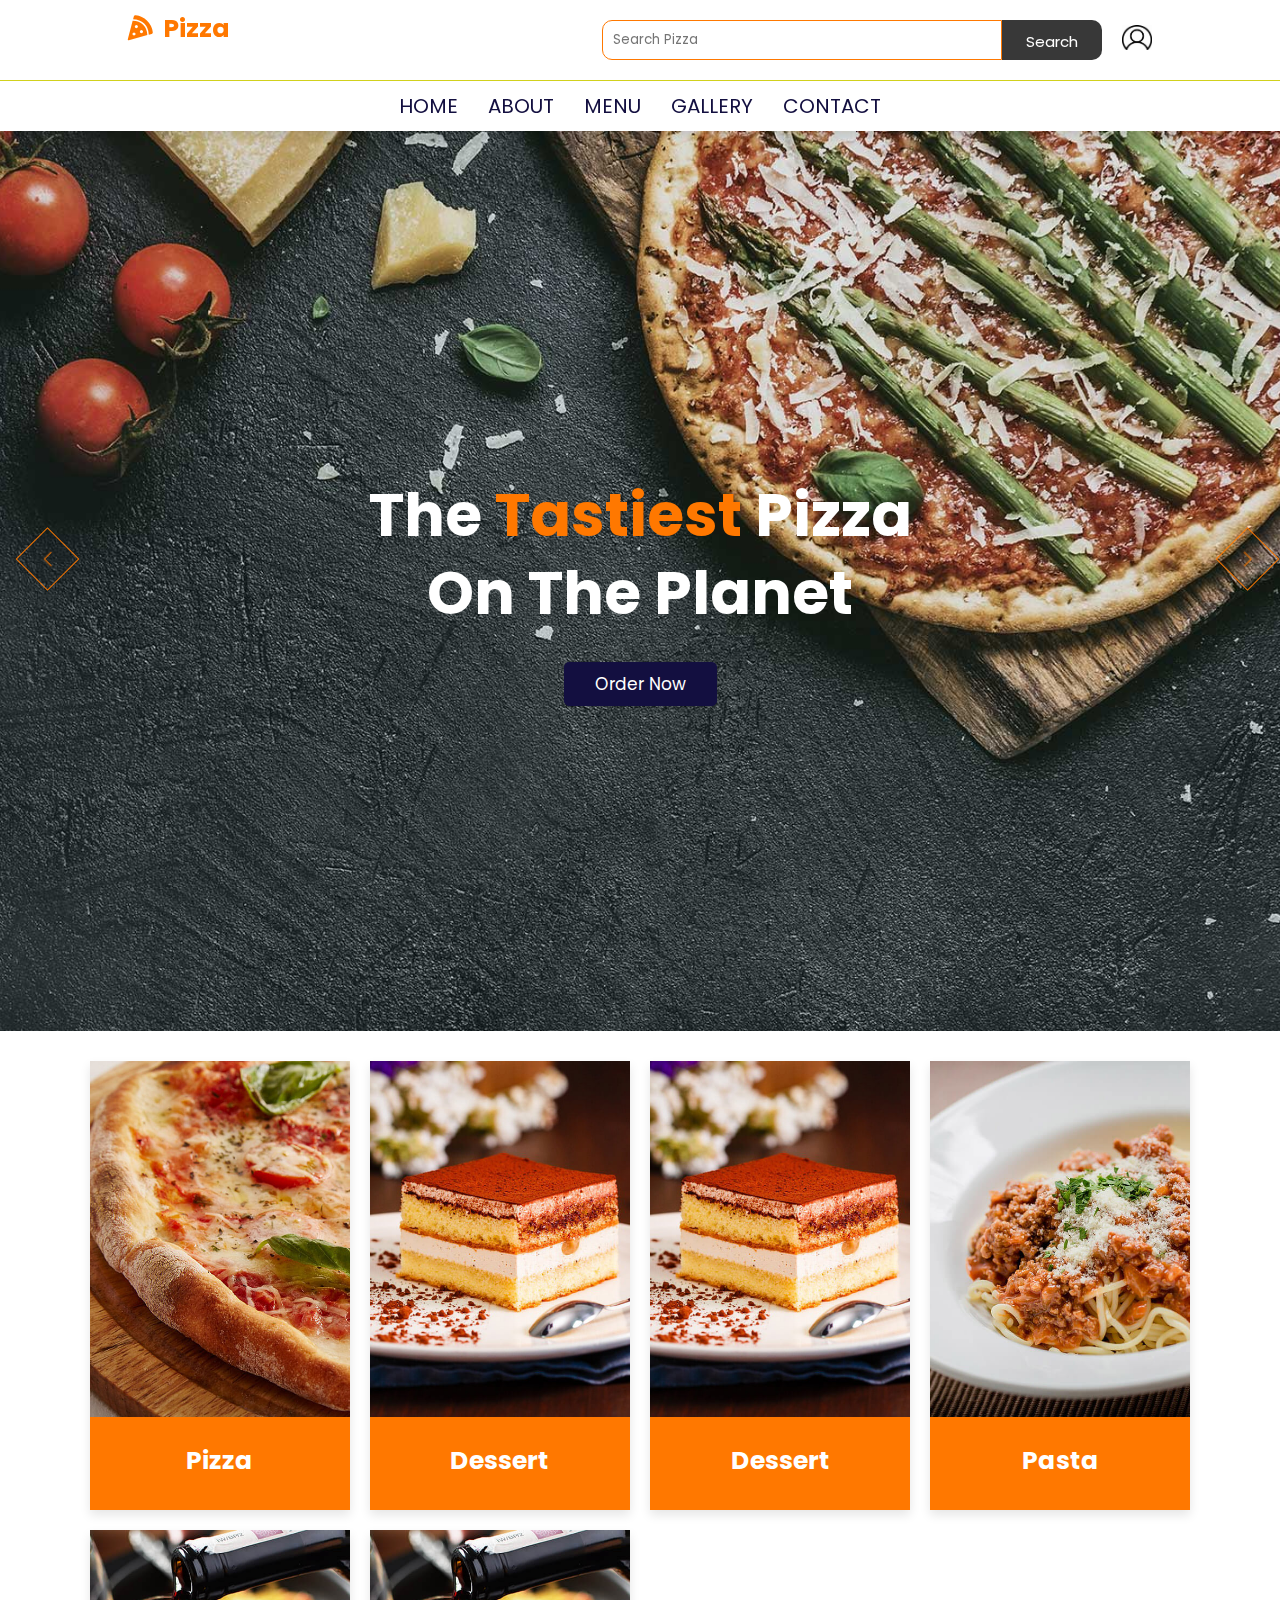
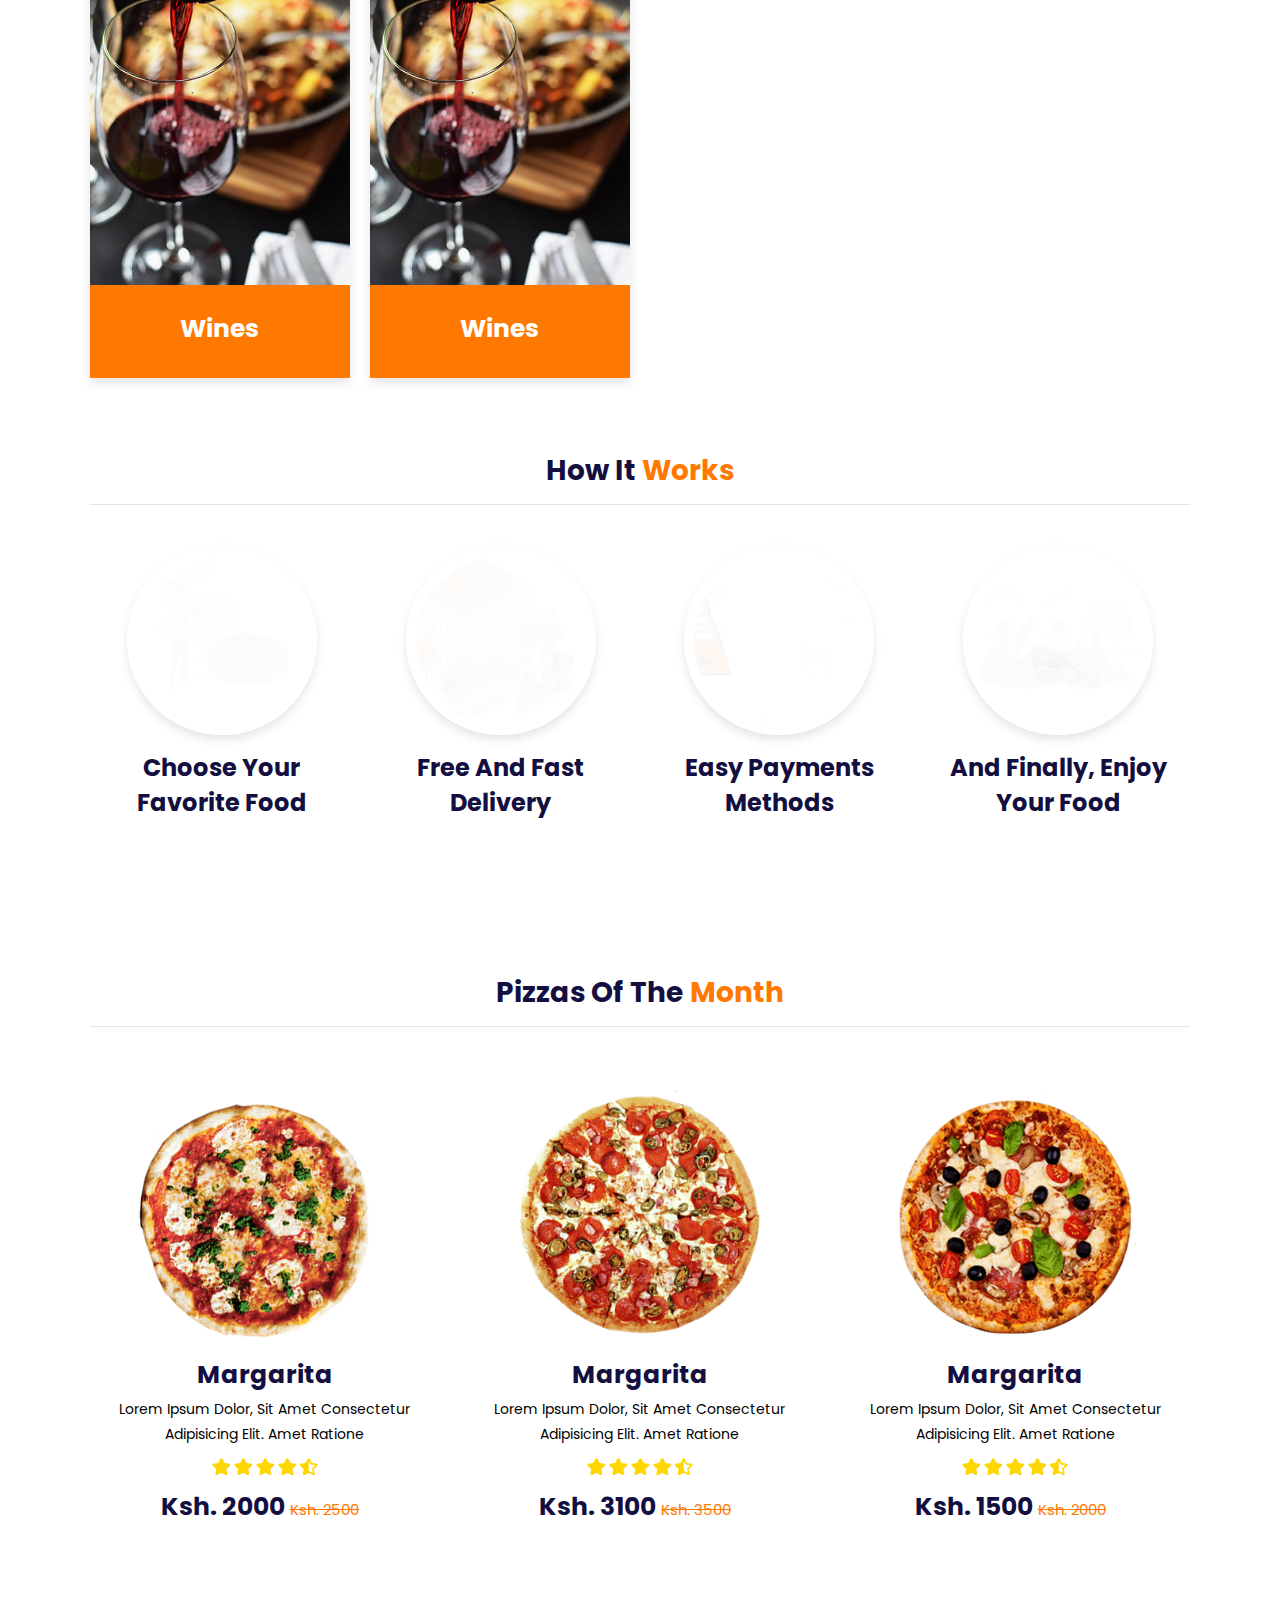
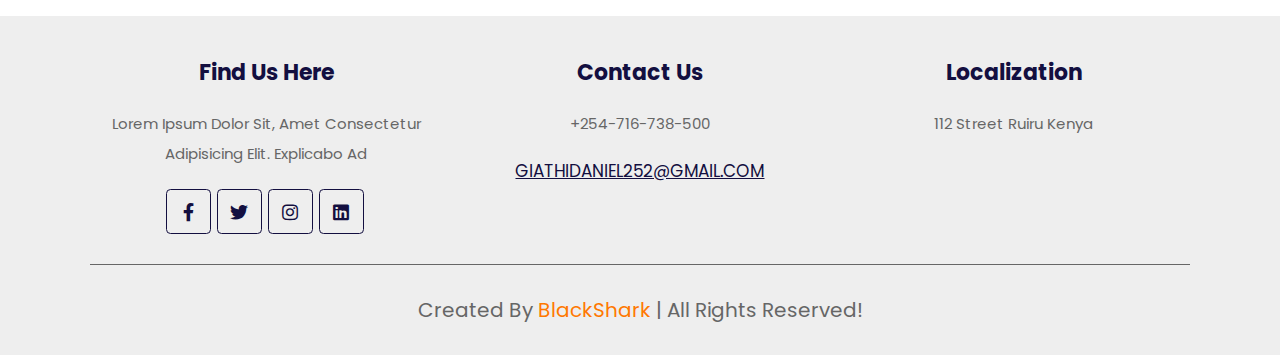
<file: index.html>
<!DOCTYPE html>
<html lang="en">
<head>
    <meta charset="UTF-8">
    <meta http-equiv="X-UA-Compatible" content="IE=edge">
    <meta name="viewport" content="width=device-width, initial-scale=1.0">
    <title>AWESOME PIZZZA</title>

    <!-- font awesome cdn link  -->
    <link rel="stylesheet" href="https://cdnjs.cloudflare.com/ajax/libs/font-awesome/5.15.4/css/all.min.css">

    <!-- swiper cdn link -->
    <link rel="stylesheet" href="https://cdn.jsdelivr.net/npm/swiper@9/swiper-bundle.min.css"/>

    <!-- custom css link -->
    <link rel="stylesheet" href="./css/style.css">
</head>
<body>
    

    <!-- header section starts -->
    <nav class="navbar"></nav>
    <!-- header section ends -->

    <!-- home section starts -->
    <section class="home">
        <div class="swiper home-slider">
            <div class="swiper-wrapper">
                <div class="swiper-slide slide" style="background: url(images/slider-1.jpg) no-repeat;">
                    <div class="content">
                        <h3>the <span>tastiest</span> pizza <br> on the planet</h3>
                        <a href="#" class="btn">order now</a>
                    </div>
                </div>
                <div class="swiper-slide slide" style="background: url(images/slider-2.jpg) no-repeat;">
                    <div class="content">
                        <h3>the <span>tastiest</span> pizza <br> on the planet</h3>
                        <a href="#" class="btn">order now</a>
                    </div>
                </div>
                <div class="swiper-slide slide" style="background: url(images/slider-3.jpg) no-repeat;">
                    <div class="content">
                        <h3>the <span>tastiest</span> pizza <br> on the planet</h3>
                        <a href="#" class="btn">order now</a>
                    </div>
                </div>
            </div>
            <div class="swiper-button-prev"></div>
            <div class="swiper-button-next"></div>
        </div>
    </section>
    <!-- home section ends -->


    <!-- banner section starts -->
    <section class="banner">
        <div class="box-container">
            <div class="box">
                <div class="image">
                    <img src="images/banner-1.jpg" alt="">
                </div>
                <div class="content">
                    <h3>pizza</h3>
                </div>
            </div>
            <div class="box">
                <div class="image">
                    <img src="images/banner-2.jpg" alt="">
                </div>
                <div class="content">
                    <h3>dessert</h3>
                </div>
            </div>
            <div class="box">
                <div class="image">
                    <img src="images/banner-2.jpg" alt="">
                </div>
                <div class="content">
                    <h3>dessert</h3>
                </div>
            </div>
            <div class="box">
                <div class="image">
                    <img src="images/banner-3.jpg" alt="">
                </div>
                <div class="content">
                    <h3>pasta</h3>
                </div>
            </div>
            <div class="box">
                <div class="image">
                    <img src="images/banner-4.jpg" alt="">
                </div>
                <div class="content">
                    <h3>wines</h3>
                </div>
            </div>
            <div class="box">
                <div class="image">
                    <img src="images/banner-4.jpg" alt="">
                </div>
                <div class="content">
                    <h3>wines</h3>
                </div>
            </div>
        </div>
    </section>
    <!-- banner section ends -->


    <!-- steps section starts -->
    <section class="steps">
        <h1 class="title">how it <span>works</span></h1>
        <div class="box-container">
            <div class="box">
                <img src="images/work-1.gif" alt="">
                <h3>choose your favorite food</h3>
            </div>
            <div class="box">
                <img src="images/work-2.gif" alt="">
                <h3>free and fast delivery</h3>
            </div>
            <div class="box">
                <img src="images/work-3.gif" alt="">
                <h3>easy payments methods</h3>
            </div>
            <div class="box">
                <img src="images/work-4.gif" alt="">
                <h3>and finally, enjoy your food</h3>
            </div>
        </div>
    </section>
    <!-- steps section ends -->

    <section id="italian-pizza"></section>

    <!-- pizza menu section starts -->
    <section class="shop pizzas">
        <h1 class="title">pizzas of the <span>month</span></h1>
        <div class="box-container" id="box-container">
            <!-- Items displayed here -->
        </div>

    </section>
    <!-- pizza menu section ends -->

    <section id="italian-pizza-2"></section>


    <!-- footer section starts -->
    <section class="footer"></section>
    <!-- footer section ends -->



    <!-- swiper cdn link -->
    <script src="https://cdn.jsdelivr.net/npm/swiper@9/swiper-bundle.min.js"></script>

    <!-- custom js link -->
    <script src="./JS/nav.js"></script>
    <script src="./JS/footer.js"></script>
    <script src="./JS/script.js"></script>

    <script>
        /*
        */
       let products=[
        {
            id:0,
            title:'margarita',
            image_url:'images/pizza-3.png',
            description:`Lorem ipsum dolor, sit amet consectetur adipisicing elit. Amet ratione`,
            discount_price:2000,
            original_price:2500
        },
        {
            id:1,
            title:'margarita',
            image_url:'images/pizza-2.png',
            description:`Lorem ipsum dolor, sit amet consectetur adipisicing elit. Amet ratione`,
            discount_price:3100,
            original_price:3500
        },
        {
            id:2,
            title:'margarita',
            image_url:'images/pizza-1.png',
            description:`Lorem ipsum dolor, sit amet consectetur adipisicing elit. Amet ratione`,
            discount_price:1500,
            original_price:2000
        }
       ]
       const box_container=document.querySelector('#box-container')
       products.forEach((product,index)=>{
            let i=`
                <div class="box shop-item" id='${index}'>
                    <img src="${product.image_url}" class="shop-item-image">
                    <h3 class="shop-item-title">${product.title}</h3>
                    <p>${product.description}</p>
                    <div class="stars">
                        <i class="fas fa-star"></i>
                        <i class="fas fa-star"></i>
                        <i class="fas fa-star"></i>
                        <i class="fas fa-star"></i>
                        <i class="fas fa-star-half-alt"></i>
                    </div>
                    <div class="price shop-item-price">Ksh. ${product.discount_price} <span>Ksh. ${product.original_price}</span></div>
                    ${user_details?`<button class="btn shop-item-button add-to-cart" value='${JSON.stringify(product)}'>Add to Cart</button>`:''}
                </div>
                `;
                box_container.innerHTML+=i
        })
        const add_to_cart_btn = document.querySelectorAll('.add-to-cart')
        add_to_cart_btn.forEach((btn)=>{
            btn.addEventListener('click',(e)=>{
                if(!localStorage.getItem(`item-${JSON.parse(e.target.value).id}`)){
                    let ids=localStorage.getItem('ids')?JSON.parse(localStorage.getItem('ids')):[]
                    ids.push(JSON.parse(e.target.value).id)
                    localStorage.setItem(`item-${JSON.parse(e.target.value).id}`,e.target.value)
                    localStorage.setItem('ids',JSON.stringify(ids))
                    alert('Item added to cart')
                }else{
                    alert('This item is already in cart\nCannot add an exiting item!!')
                }
            })
        })

        getProducts('Italian Pizza').then(data => createProductSlider(data, '#italian-pizza-2', 'Italian Pizza'))
    </script>

</body>
</html>
</file>
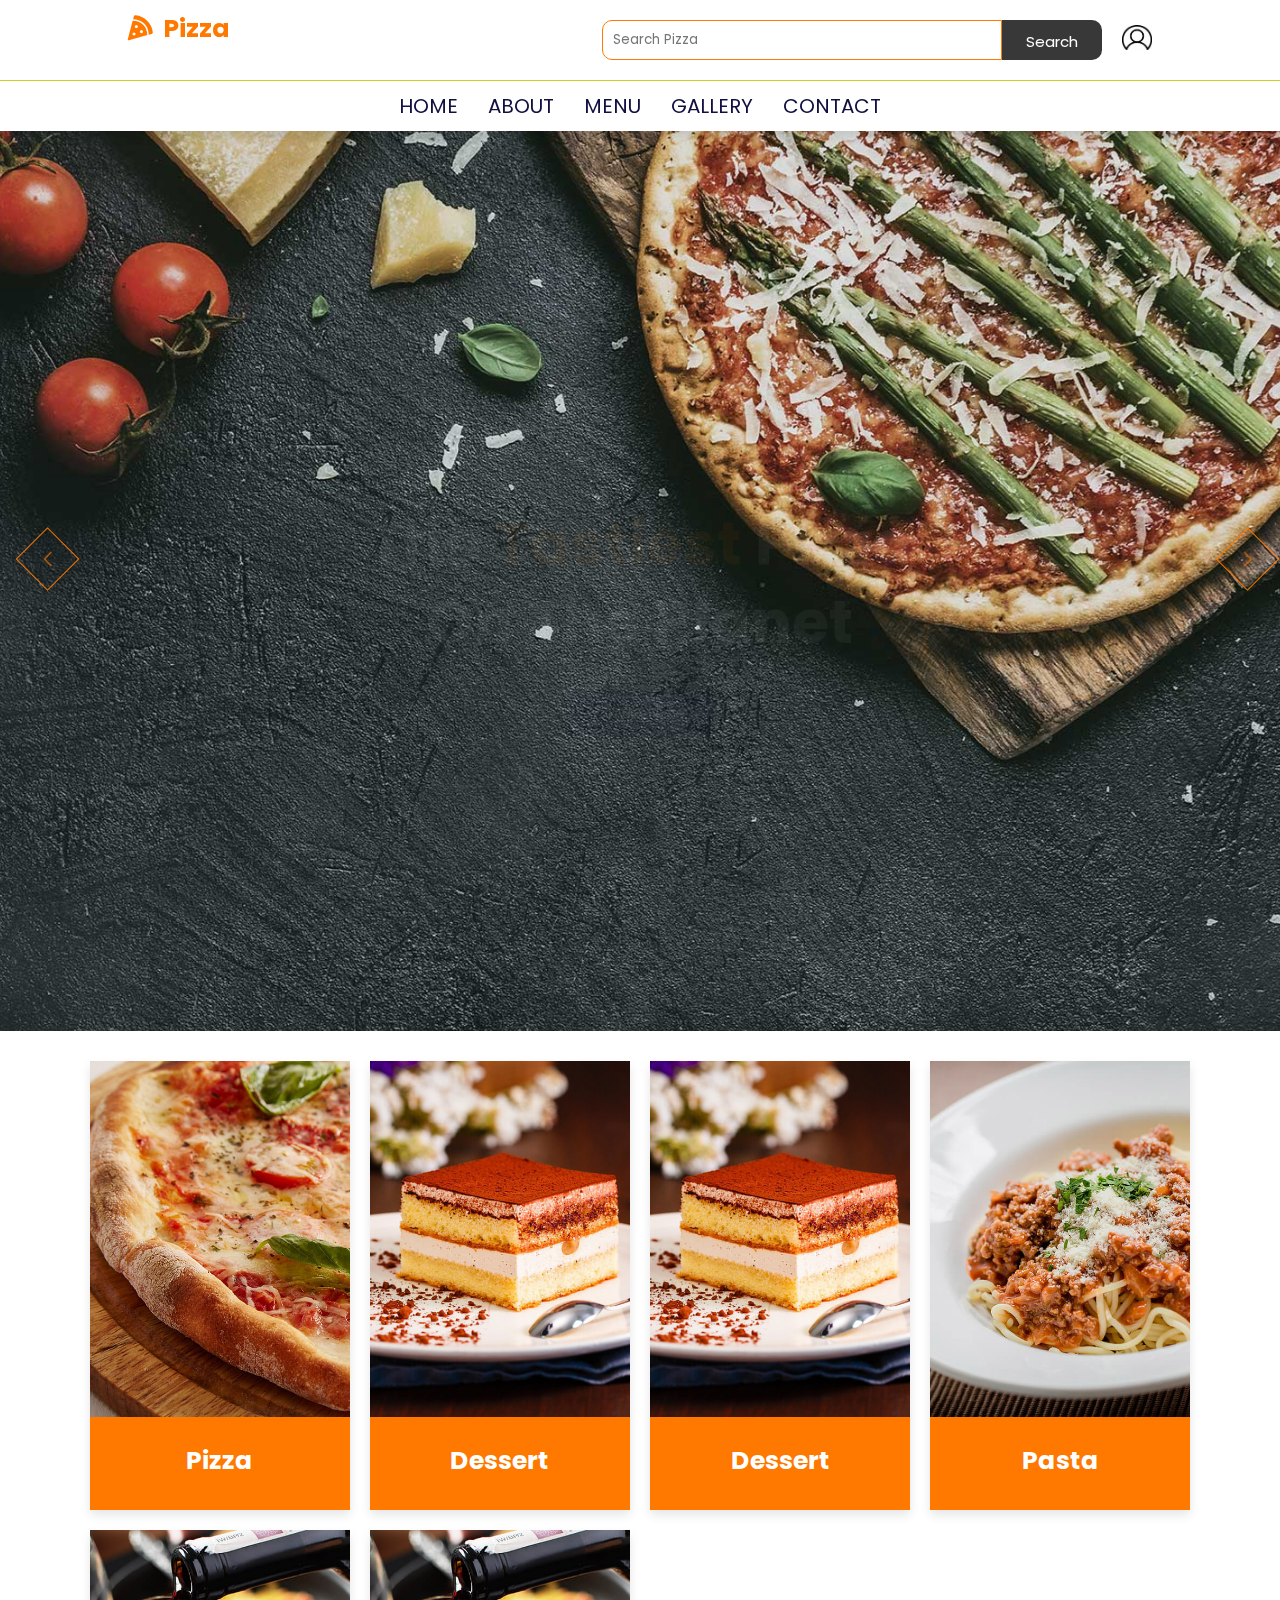
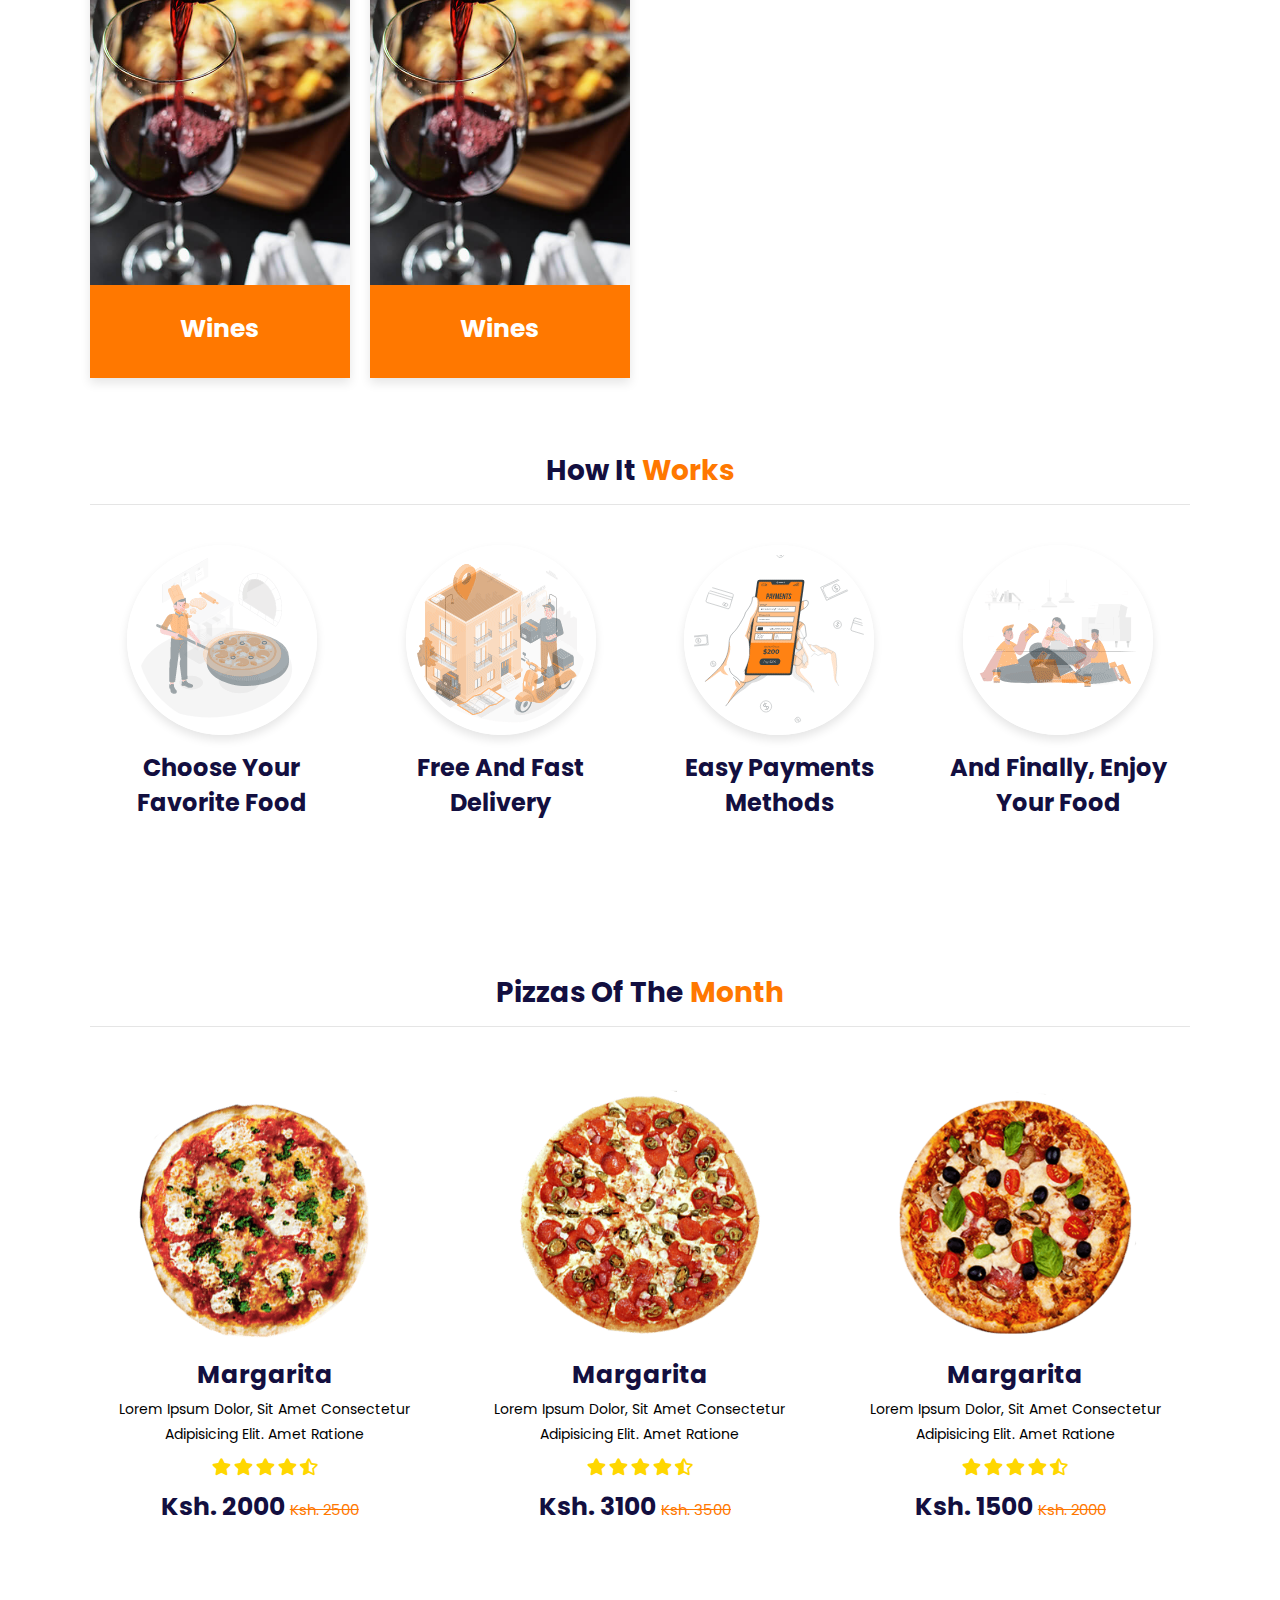
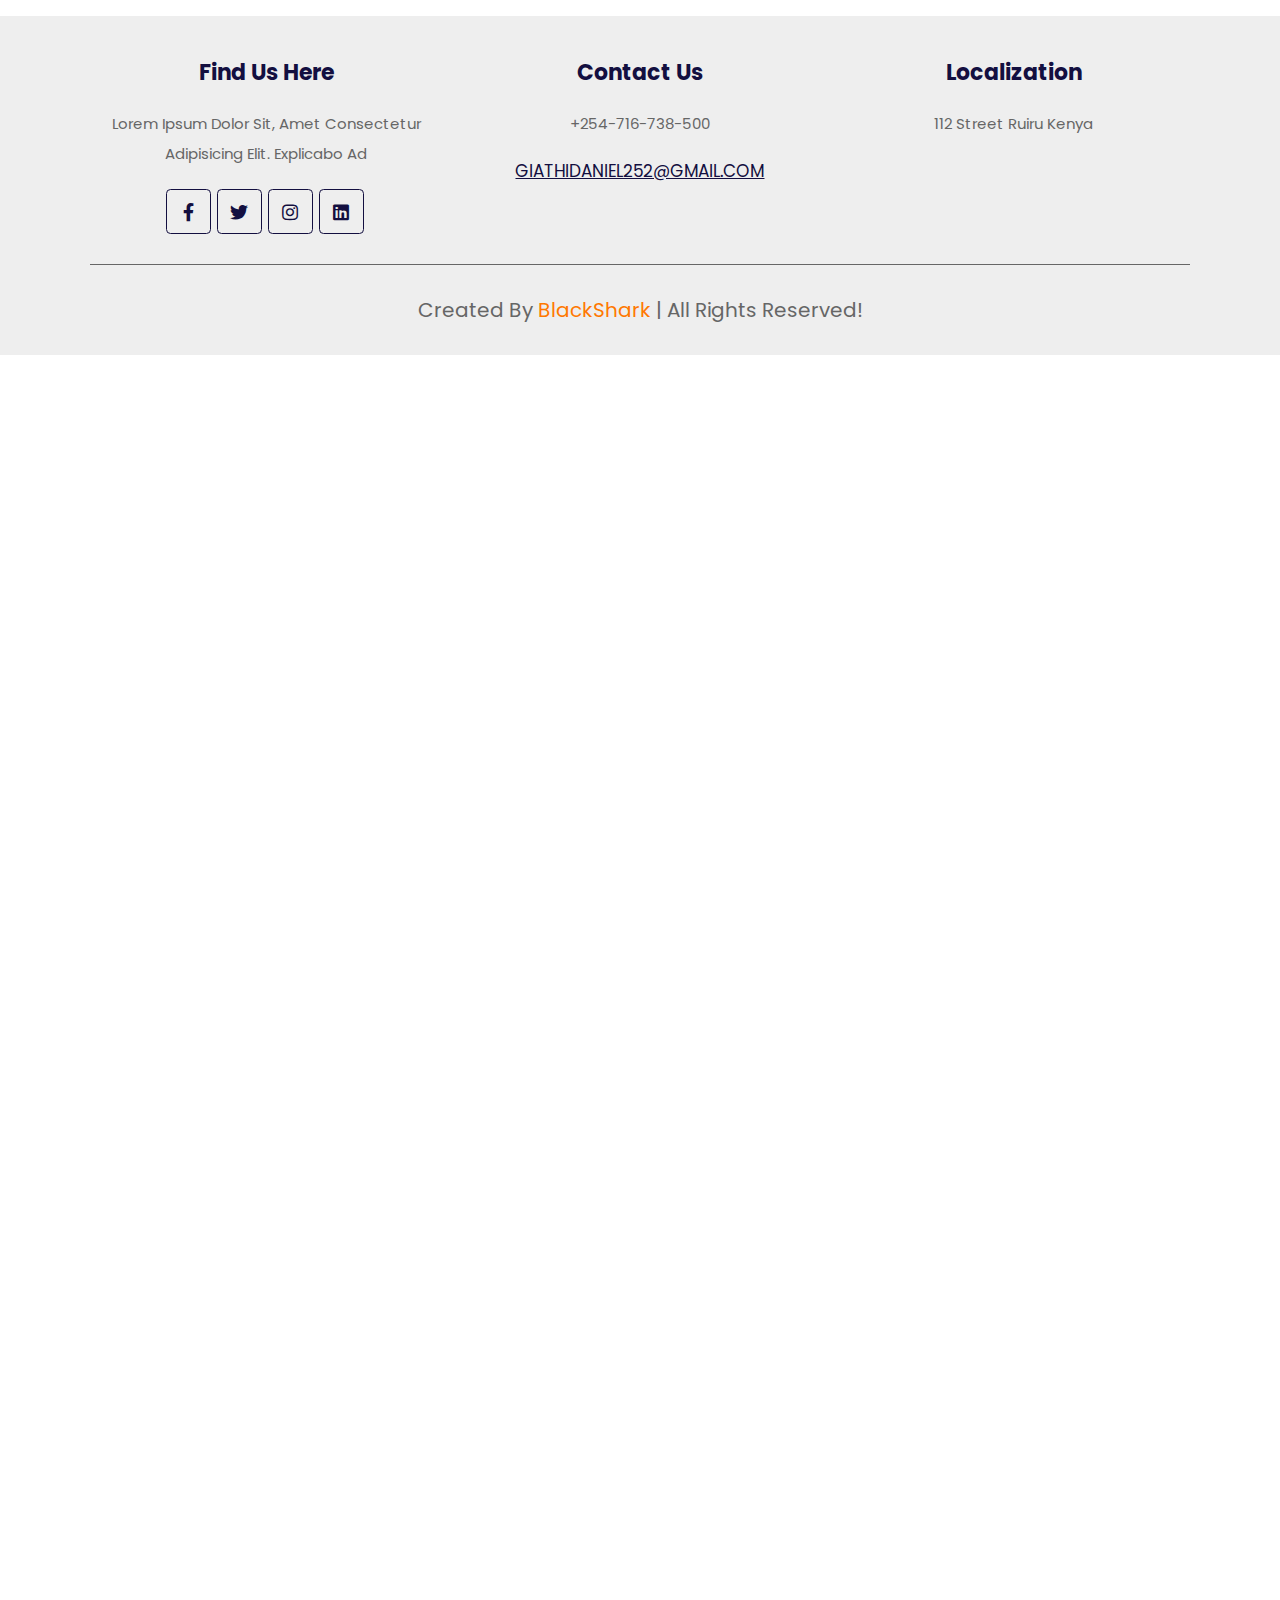
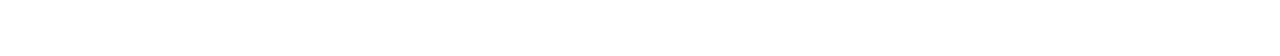
<file: about.html>
<!DOCTYPE html>
<html lang="en">
<head>
    <meta charset="UTF-8">
    <meta http-equiv="X-UA-Compatible" content="IE=edge">
    <meta name="viewport" content="width=device-width, initial-scale=1.0">
    <title>AWESOME PIZZA : ABOUT</title>
    <!-- font awesome cdn link  -->
    <link rel="stylesheet" href="https://cdnjs.cloudflare.com/ajax/libs/font-awesome/5.15.4/css/all.min.css">
    <!-- custom css link -->
    <link rel="stylesheet" href="./css/style.css">
</head>
<body>
    
    <!-- header section starts -->
    <nav class="navbar"></nav>
    <!-- header section ends -->

    <div class="heading" style="background: url('images/banner-4.jpg') no-repeat center / cover;">
        <h1>about us</h1>
        <p><a href="index.html">home>>></a> about</p>
    </div>


    <!-- about section starts -->
    <section class="about">
        <div class="row">
            <div class="image">
                <img src="images/about.jpg" alt="">
            </div>
            <div class="content">
                <h3>welcome to our <span>pizza</span> shop</h3>
                <p>Lorem ipsum dolor sit amet consectetur adipisicing elit. Blanditiis natus incidunt ut beatae obcaecati repellat nam nesciunt quisquam quas est soluta non porro ab recusandae, eaque deserunt labore deleniti itaque.</p>
                <p>Lorem ipsum dolor sit amet consectetur adipisicing elit. Blanditiis natus incidunt ut beatae obcaecati repellat nam nesciunt quisquam quas est soluta non porro ab recusandae, eaque deserunt labore deleniti itaque.</p>
                <a href="#" class="btn">read more</a>
            </div>
        </div>
    </section>
    <!-- about section ends -->


    <!-- blog section starts -->
    <section class="blogs">
        <h1 class="title">our <span>blogs</span></h1>
        <div class="box-container">
            <div class="box">
                <img src="images/blog-1.jpg" alt="">
                <div class="icons">
                    <a href="#"><i class="fas fa-calendar"></i>05 june, 2023</a>
                    <a href=""><i class="fas fa-user"></i> by admin</a>
                </div>
                <h3>Slices Of Delight: Exploring The World Of Pizza"</h3>
                <p>Lorem ipsum dolor sit amet consectetur adipisicing elit. Quidem delectus</p>
                <a href="" class="btn">read more</a>
            </div>
            <div class="box">
                <img src="images/blog-2.jpg" alt="">
                <div class="icons">
                    <a href="#"><i class="fas fa-calendar"></i>05 june, 2023</a>
                    <a href=""><i class="fas fa-user"></i> by admin</a>
                </div>
                <h3>Slices Of Delight: Exploring The World Of Pizza"</h3>
                <p>Lorem ipsum dolor sit amet consectetur adipisicing elit. Quidem delectus</p>
                <a href="#" class="btn">read more</a>
            </div>
            <div class="box">
                <img src="images/blog-3.jpg" alt="">
                <div class="icons">
                    <a href="#"><i class="fas fa-calendar"></i>05 june, 2023</a>
                    <a href=""><i class="fas fa-user"></i> by admin</a>
                </div>
                <h3>Slices Of Delight: Exploring The World Of Pizza"</h3>
                <p>Lorem ipsum dolor sit amet consectetur adipisicing elit. Quidem delectus</p>
                <a href="" class="btn">read more</a>
            </div>

        </div>

    </section>
    <!-- about section ends -->


    <!-- footer section starts -->
    <section class="footer"></section>
    <!-- footer section ends -->


    <!-- custom js link -->
    <script src="./JS/nav.js"></script>
    <script src="./JS/footer.js"></script>
    <script src="./JS/script.js"></script>

</body>
</html>
</file>
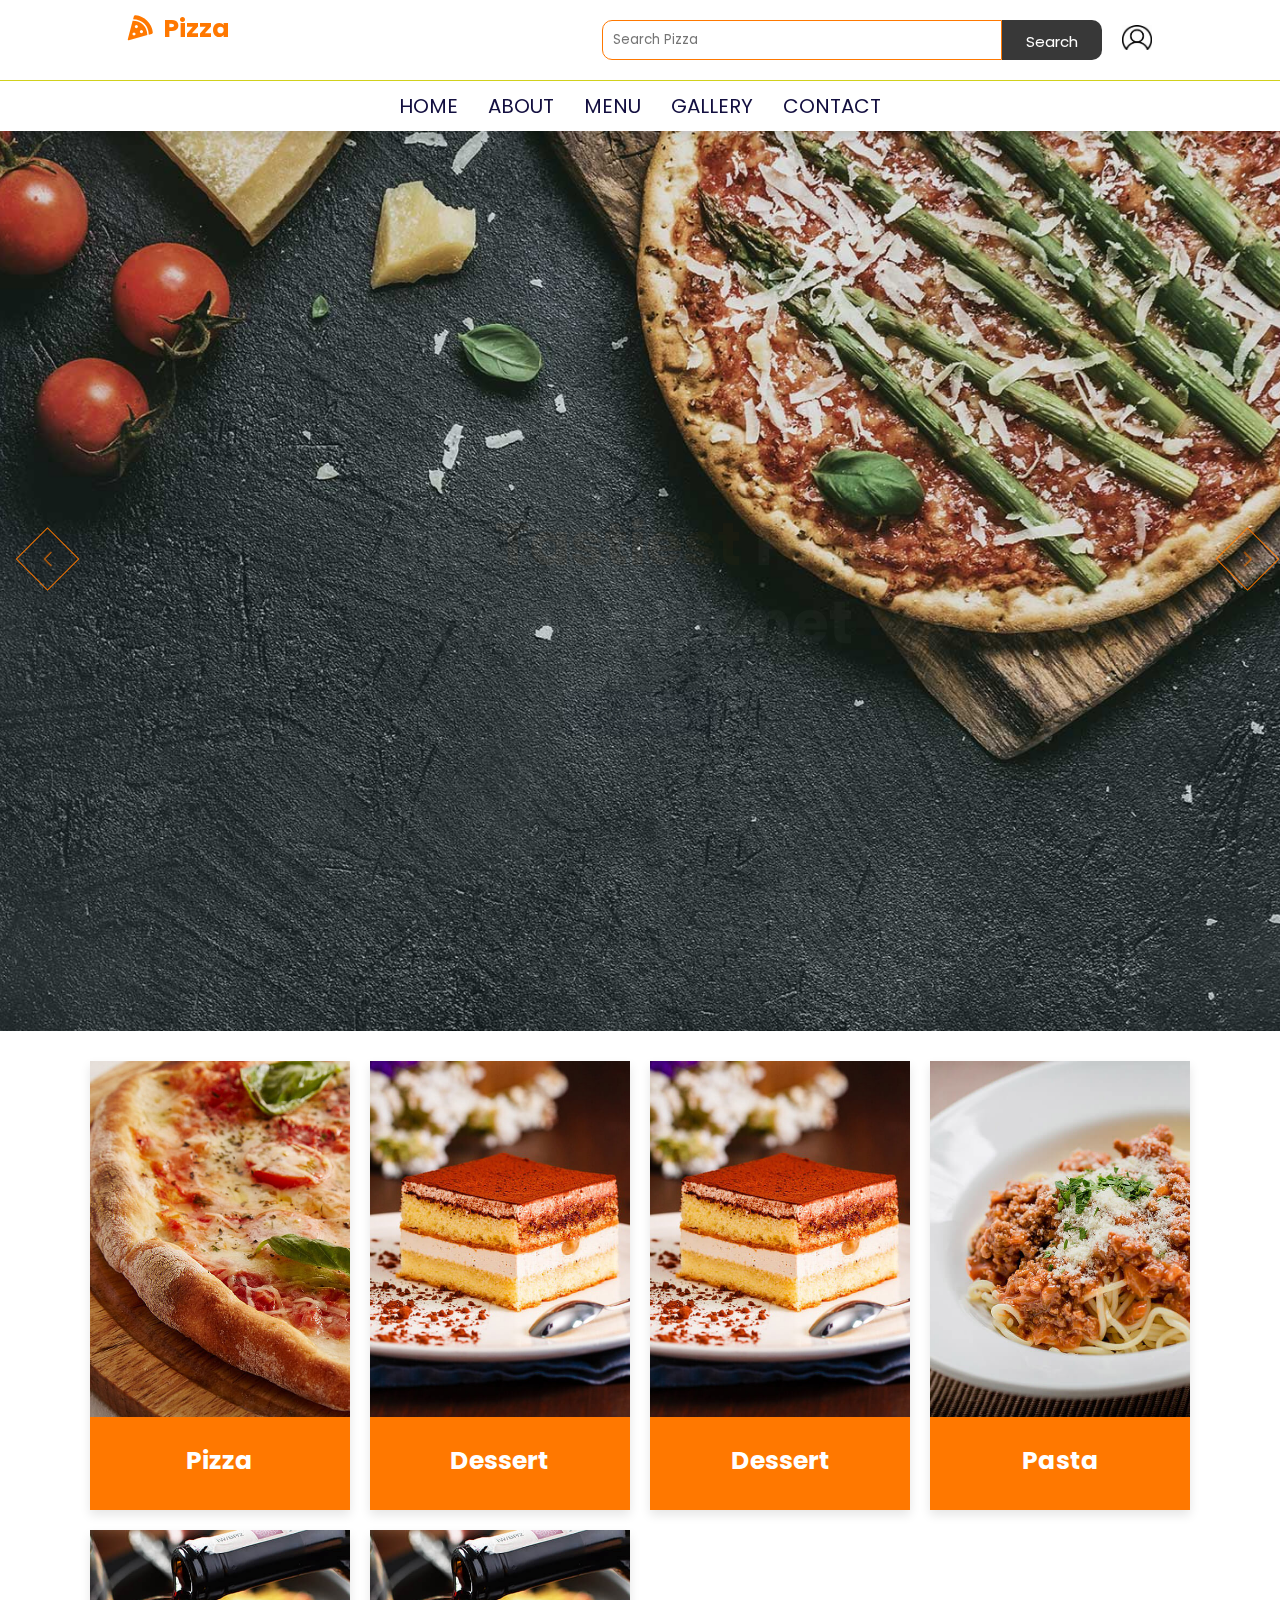
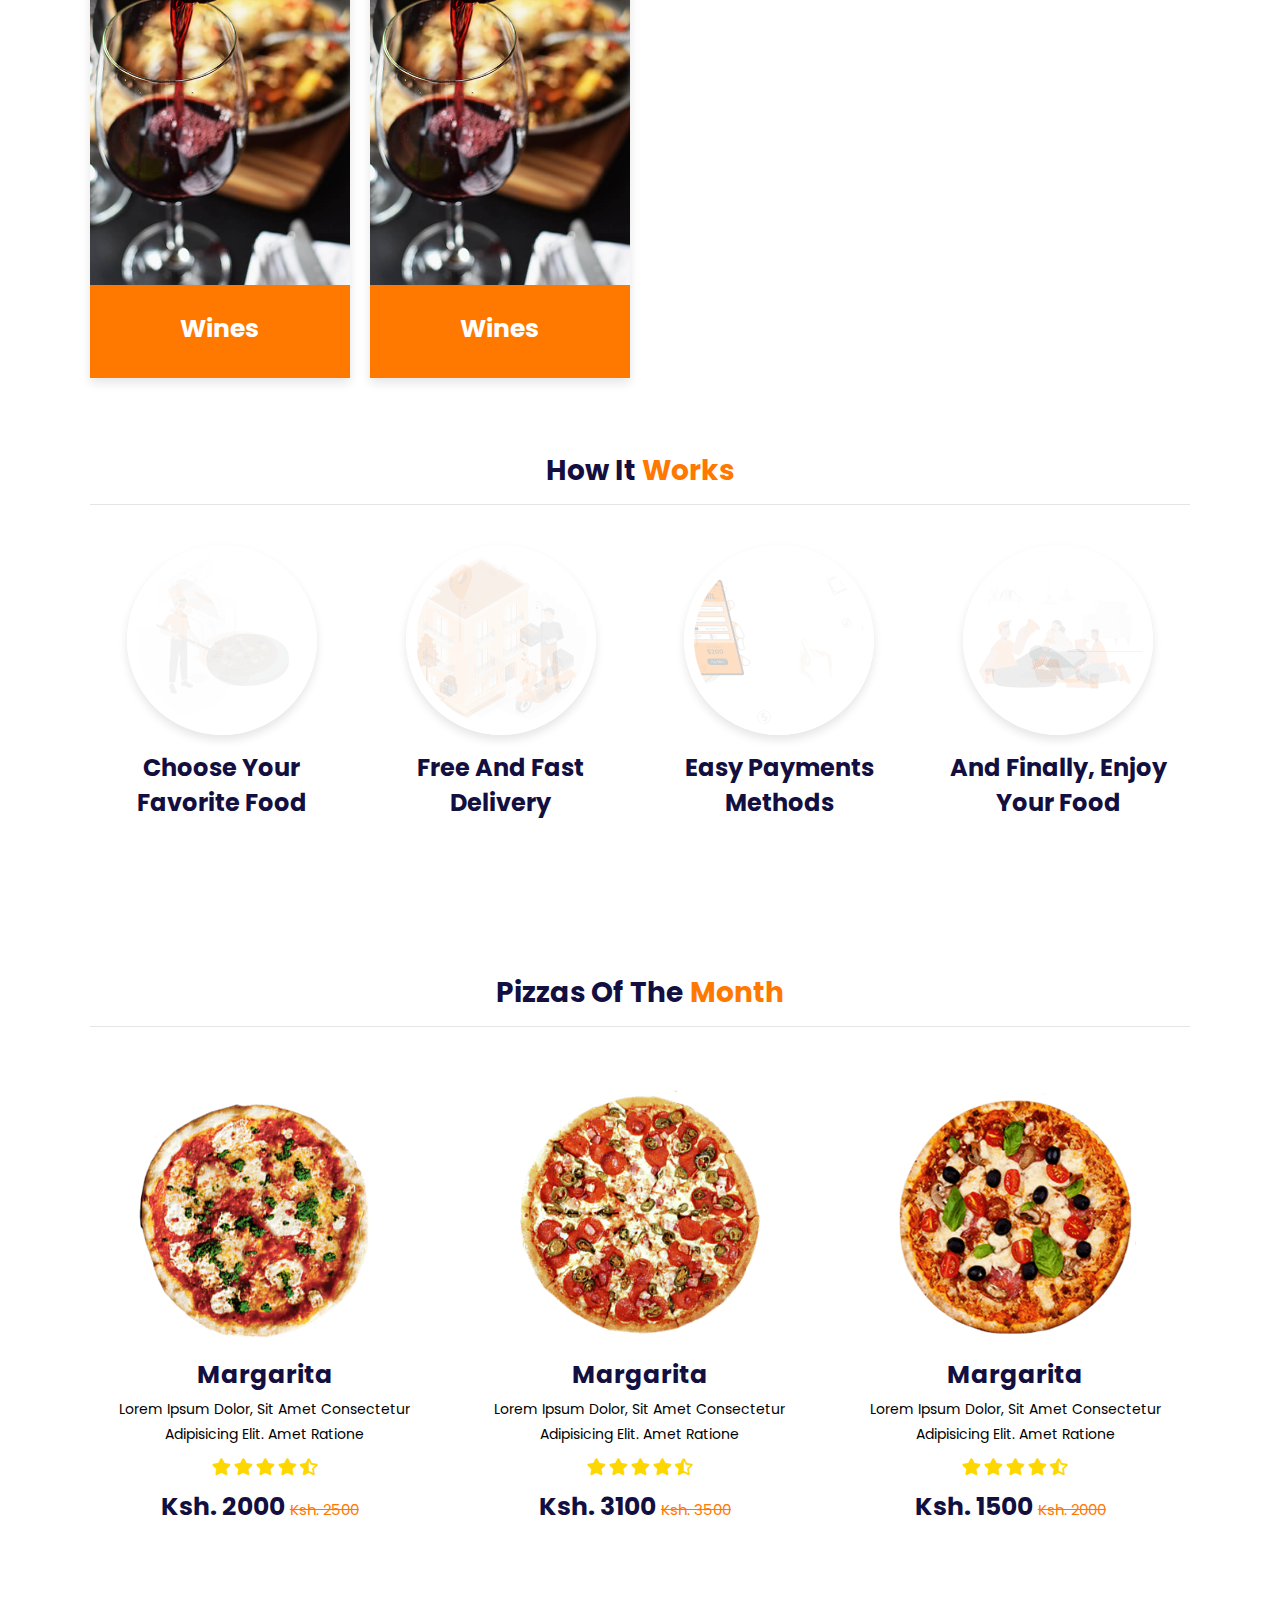
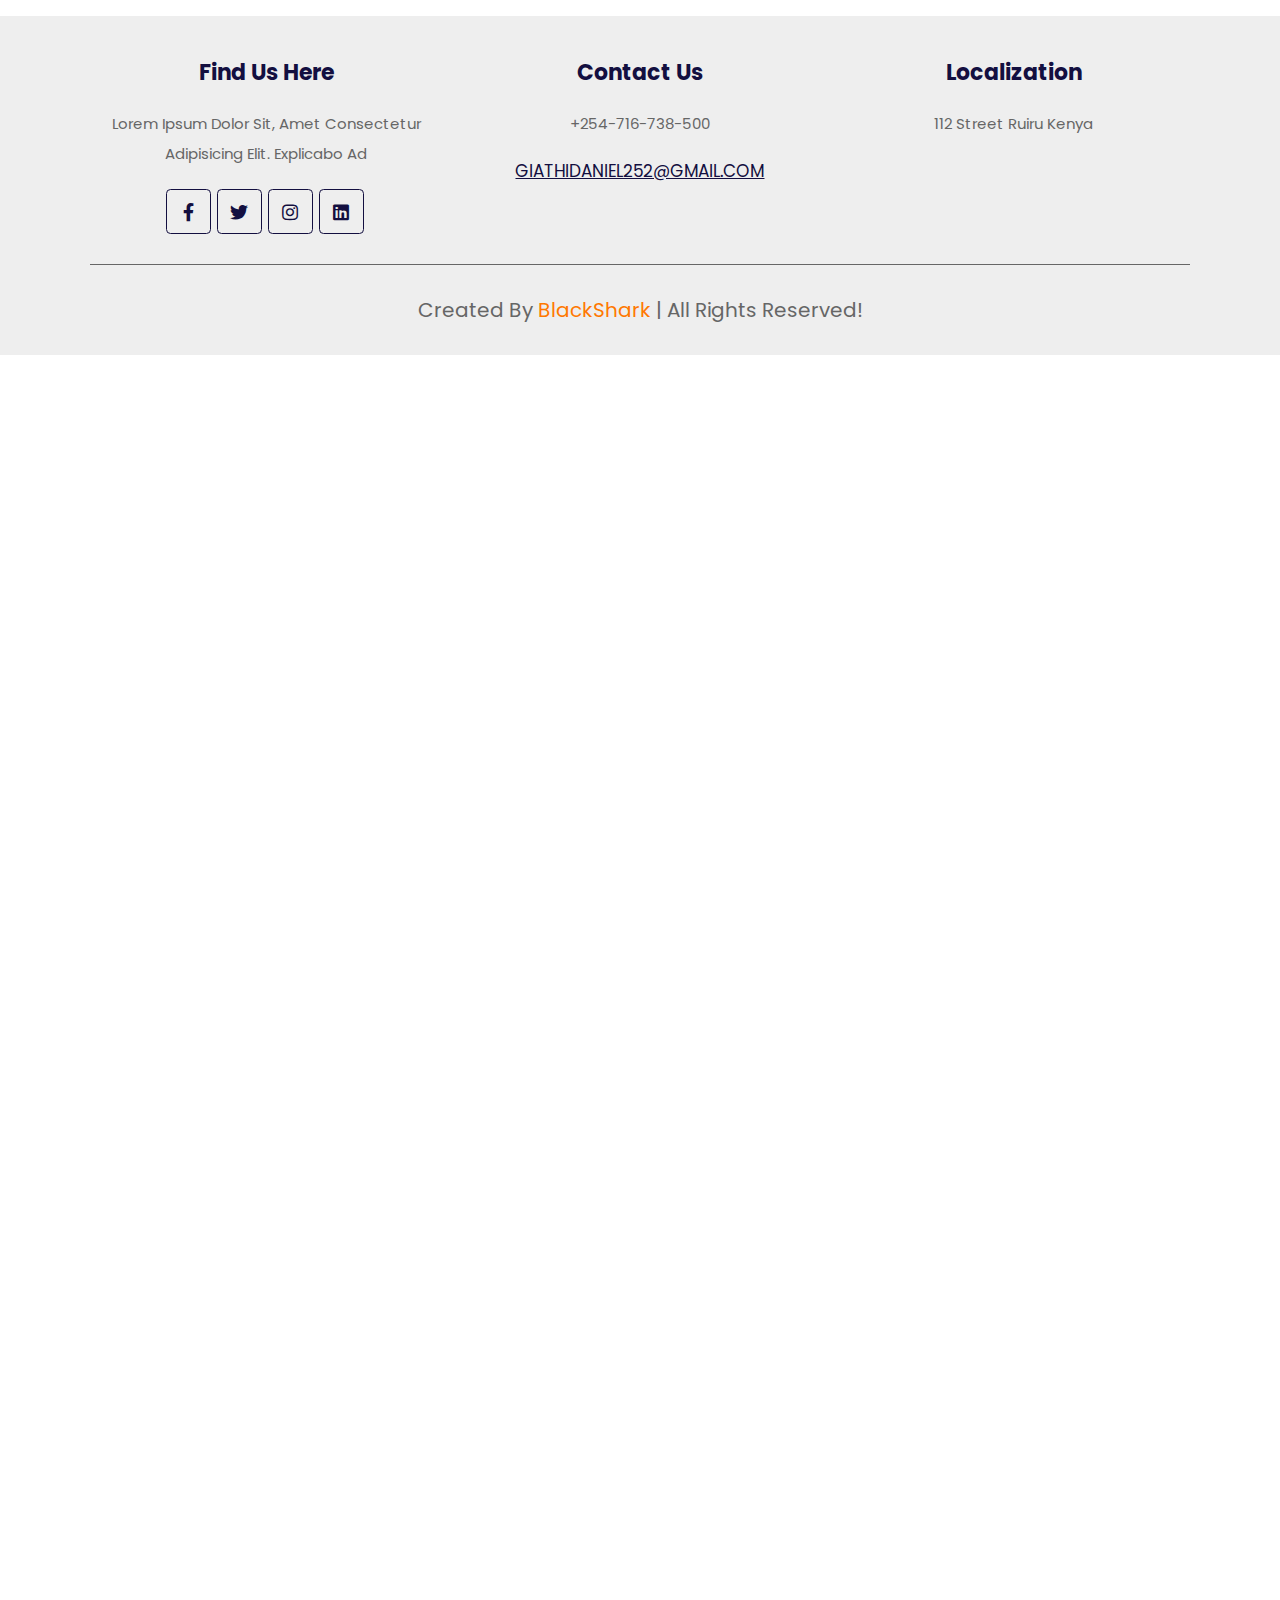
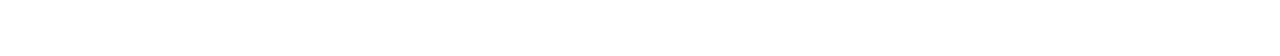
<file: cart.html>
<!DOCTYPE html>
<html lang="en">
<head>
    <meta charset="UTF-8">
    <meta http-equiv="X-UA-Compatible" content="IE=edge">
    <meta name="viewport" content="width=device-width, initial-scale=1.0">
    <title>AWESOME PIZZZA : CART PAGE</title>
    
    <!-- font awesome cdn link  -->
    <link rel="stylesheet" href="https://cdnjs.cloudflare.com/ajax/libs/font-awesome/5.15.4/css/all.min.css">

    <!-- swiper cdn link -->
    <link rel="stylesheet" href="https://cdn.jsdelivr.net/npm/swiper@9/swiper-bundle.min.css"/>

    <!-- custom css link -->
    <link rel="stylesheet" href="./css/style.css">
    <link rel="stylesheet" href="./css/cart.css">
</head>
<body>
    
    <!-- header section starts -->
    <nav class="navbar"></nav>
    <!-- header section ends -->

    <div class="cart">
        <h2>Your Shopping Cart</h2>
        <div class="cart-items">
            <!-- Cart items will be dynamically added here -->
        </div>
    </div>

    <!-- footer section starts -->
    <section class="footer"></section>
    <!-- footer section ends -->


    <!-- swiper cdn link -->
    <script src="https://cdn.jsdelivr.net/npm/swiper@9/swiper-bundle.min.js"></script>

    <!-- custom js link -->
    <script src="./JS/nav.js"></script>
    <script src="./JS/footer.js"></script>
    <script src="./JS/cart.js"></script>
</body>
</html>
</file>
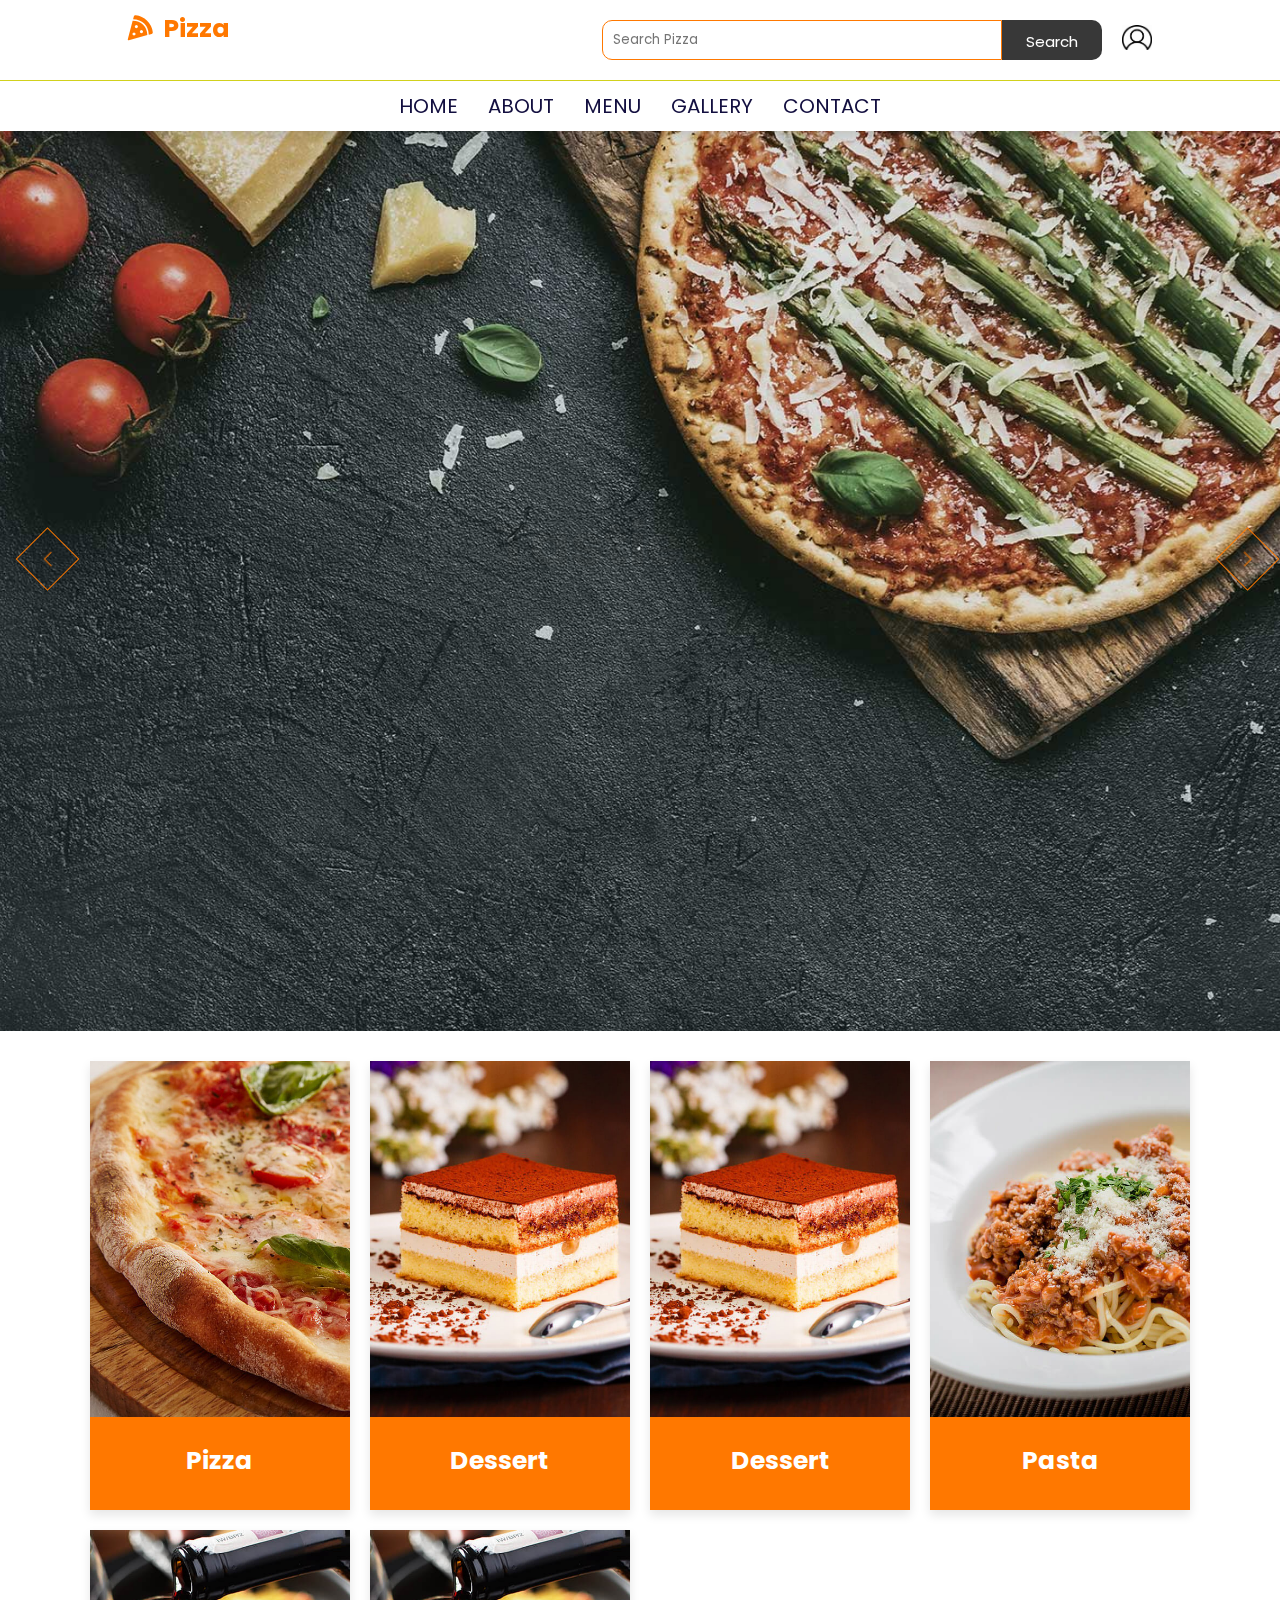
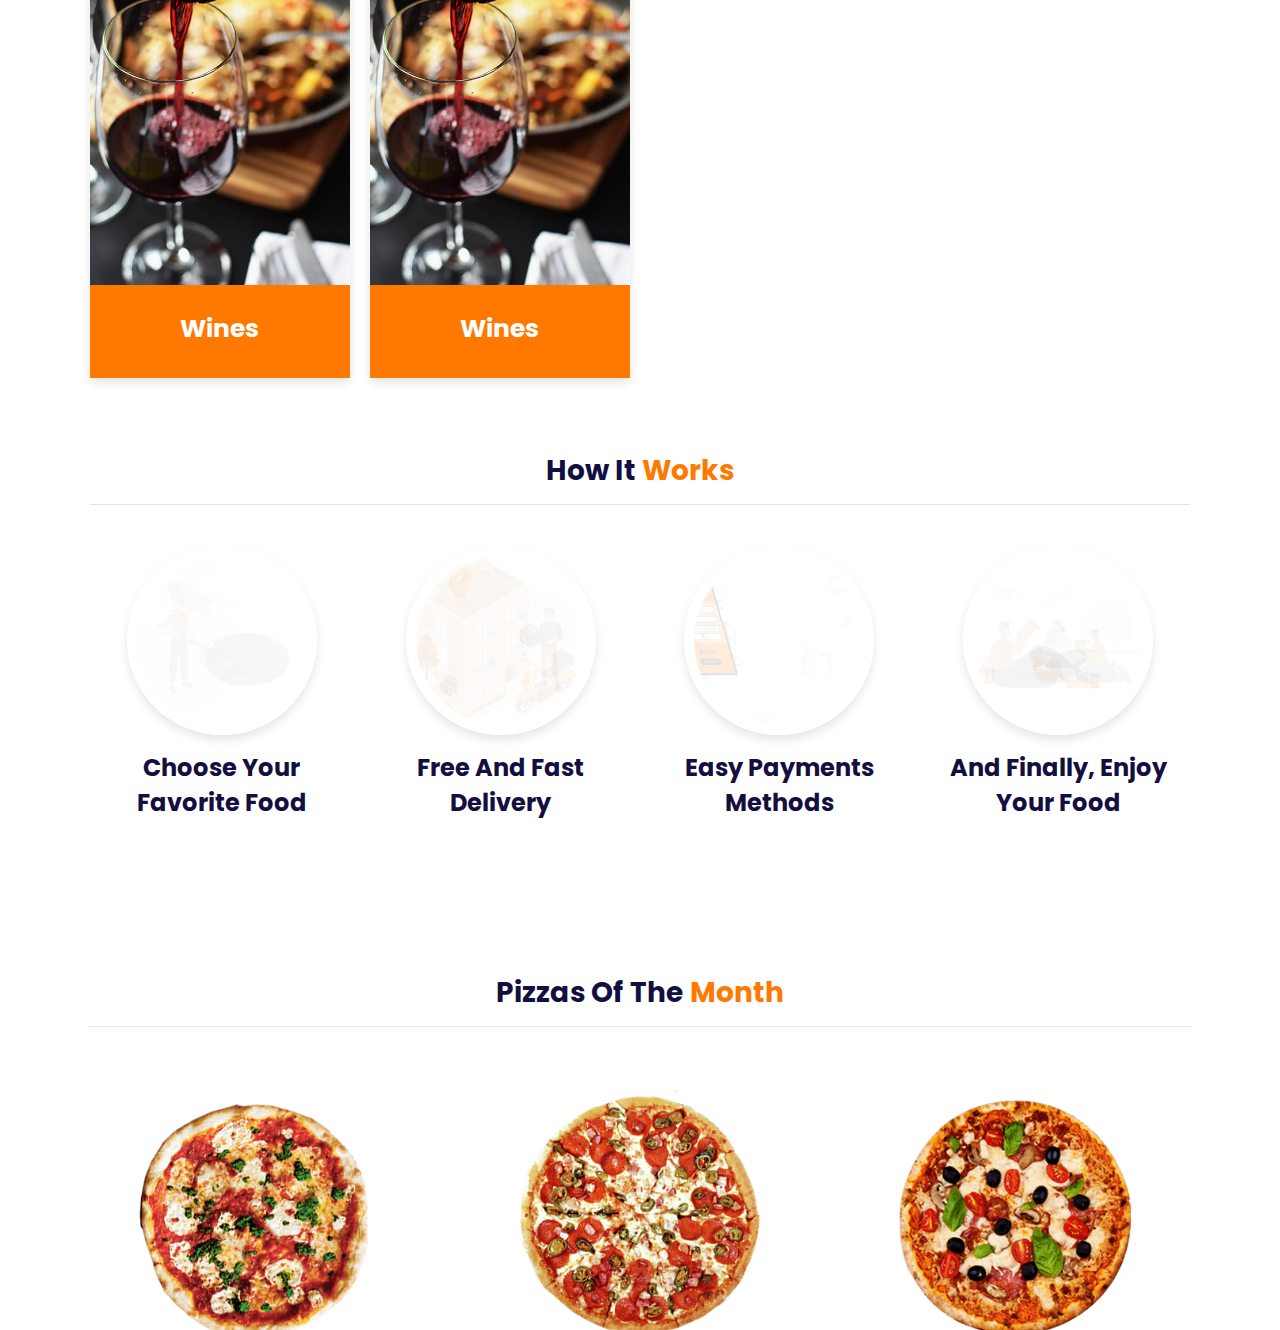
<file: contact.html>
<!DOCTYPE html>
<html lang="en">
<head>
    <meta charset="UTF-8">
    <meta http-equiv="X-UA-Compatible" content="IE=edge">
    <meta name="viewport" content="width=device-width, initial-scale=1.0">
    <title>PizzaInn</title>
    <!-- font awesome cdn link  -->
    <link rel="stylesheet" href="https://cdnjs.cloudflare.com/ajax/libs/font-awesome/5.15.4/css/all.min.css">
    <!-- custom css link -->
    <link rel="stylesheet" href="./css/style.css">
</head>
<body>
    
    <!-- header section starts -->
    <nav class="navbar"></nav>
    <!-- header section ends -->


    <div class="heading" style="background: url('images/banner-3.jpg') no-repeat center / cover;">
        <h1>our contact</h1>
        <p><a href="home.html">home>>></a> contact</p>
    </div>


    <!-- contact section starts -->
    <section class="contact">

        <div class="icon-container">

            <div class="icons">
                <i class="fas fa-phone"></i>
                <h3>our number</h3>
                <p>+254-716-738-500</p>
                <p>+254-795-115-478</p>
            </div>

            <div class="icons">
                <i class="fas fa-envelope"></i>
                <h3>our email</h3>
                <p>giathidaniel252@gmail.com</p>
                <p>giathidaniel252@gmail.com</p>
            </div>

            <div class="icons">
                <i class="fas fa-map-marker-alt"></i>
                <h3>our address</h3>
                <p>Nairobi, Ruiru - 112 Street</p>
            </div>

        </div>

        <div class="row">

            <form action="">
                <h3>let's contact with us</h3>
                <div class="inputBox">
                    <input type="text" placeholder="Enter Name" class="box" required>
                    <input type="email" placeholder="Enter E-mail" class="box" required>
                </div>
                <div class="inputBox">
                    <input type="number" placeholder="Enter your Number" class="box" required>
                    <input type="text" placeholder="Subject" class="box" required>
                </div>
                <textarea placeholder="My message..." cols="30" rows="10"></textarea>
                <input type="submit" value="send message" class="btn">
            </form>

        </div>

    </section>
    <!-- contact section ends -->

    <!-- footer section starts -->
    <section class="footer"></section>
    <!-- footer section ends -->


    
    <!-- custom js link -->
    <script src="./JS/nav.js"></script>
    <script src="./JS/footer.js"></script>
    <script src="./JS/script.js"></script>
</body>
</html>
</file>
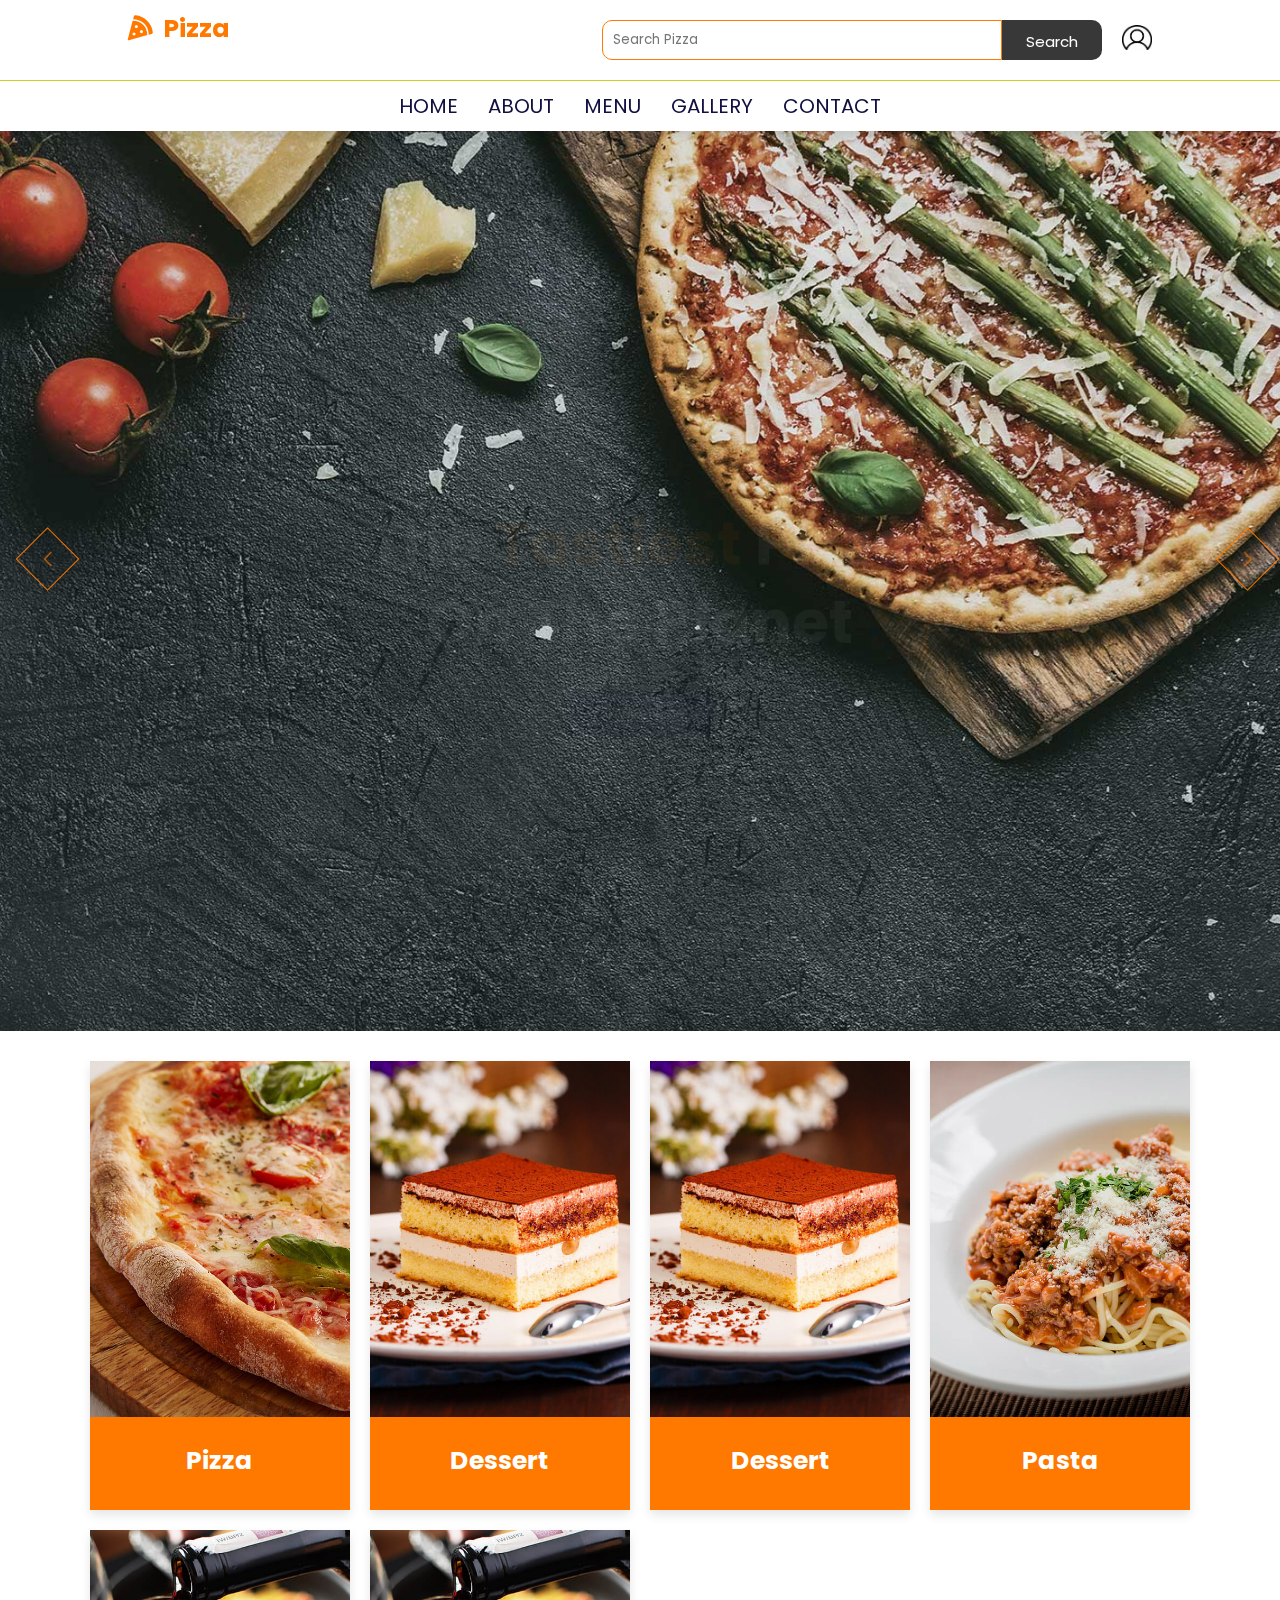
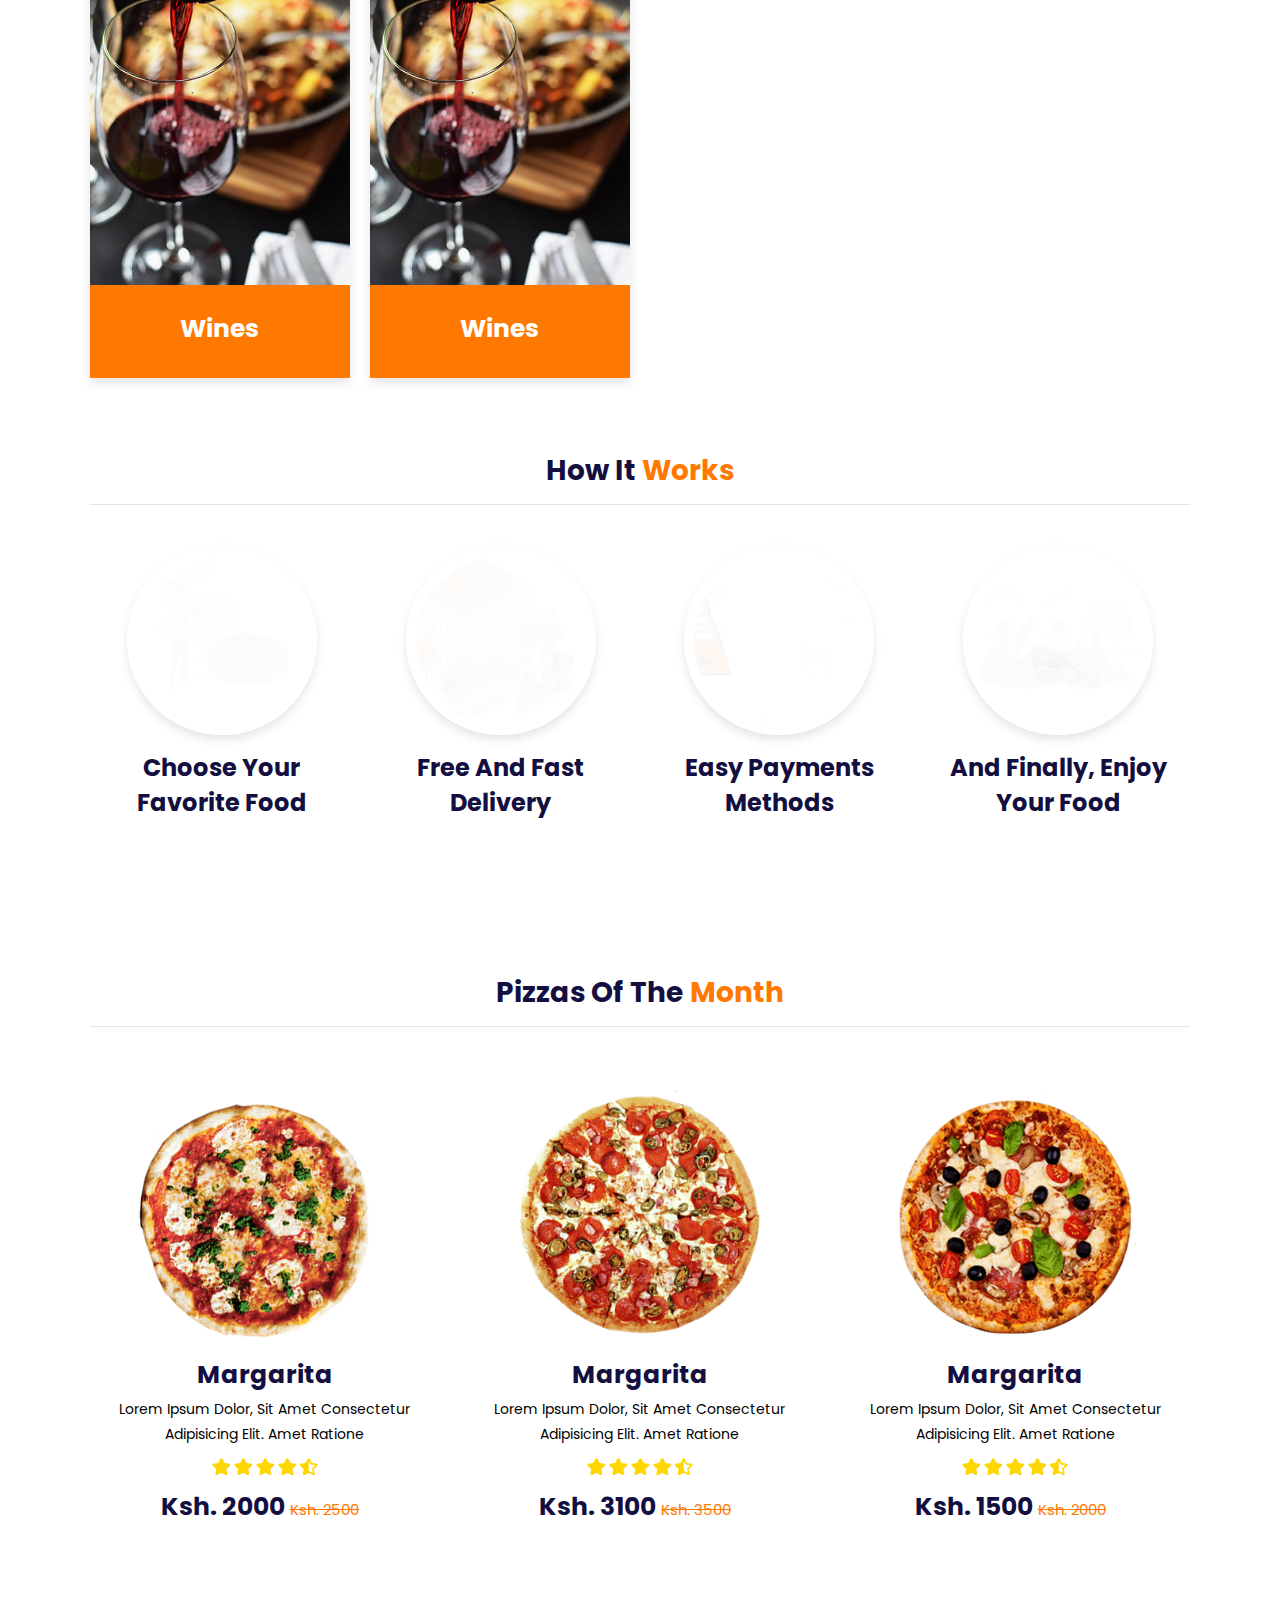
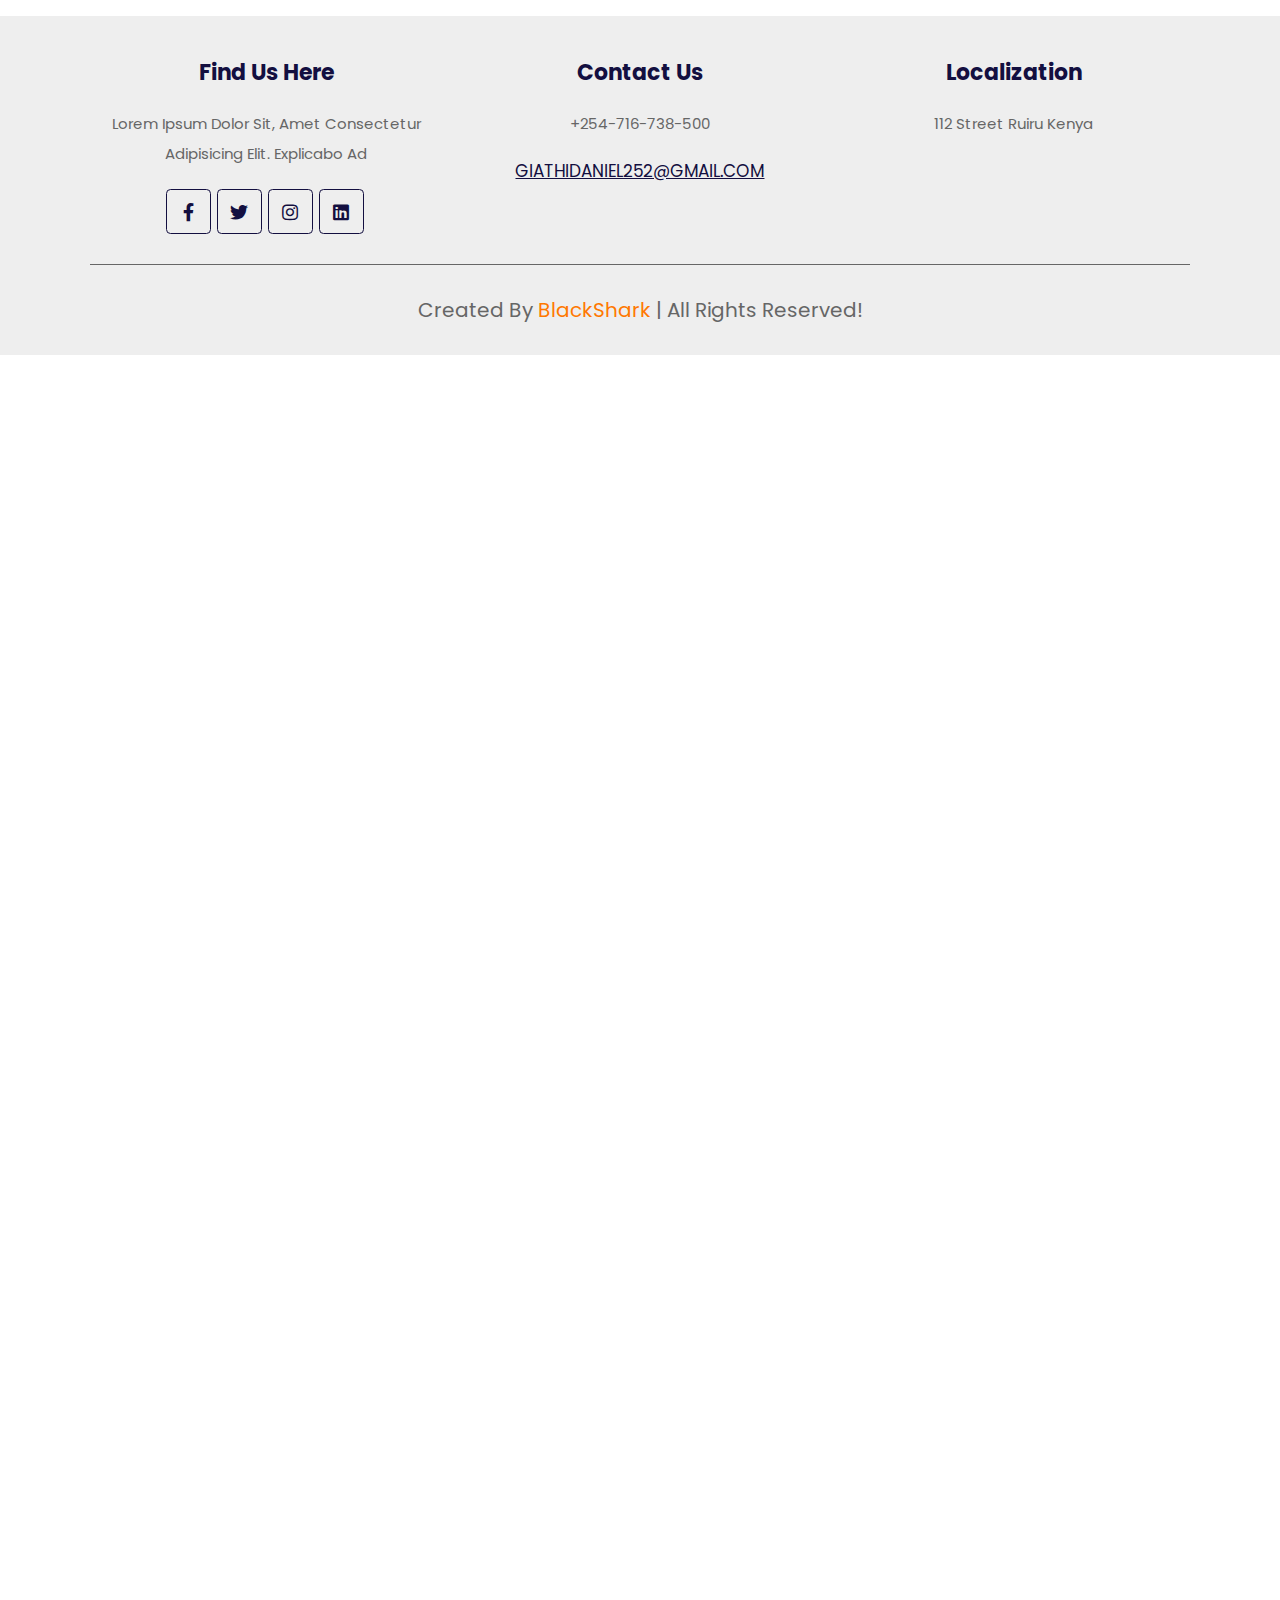
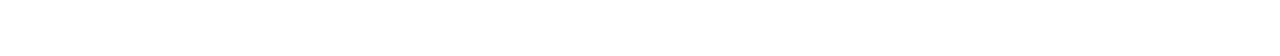
<file: menu.html>
<!DOCTYPE html>
<html lang="en">
<head>
    <meta charset="UTF-8">
    <meta http-equiv="X-UA-Compatible" content="IE=edge">
    <meta name="viewport" content="width=device-width, initial-scale=1.0">
    <title>AWESOME PIZZA: GALLERY</title>
    <!-- font awesome cdn link  -->
    <link rel="stylesheet" href="https://cdnjs.cloudflare.com/ajax/libs/font-awesome/5.15.4/css/all.min.css">
    <!-- swiper cdn link -->
    <link rel="stylesheet" href="https://cdn.jsdelivr.net/npm/swiper@9/swiper-bundle.min.css"/>
    <!-- custom css link -->
    <link rel="stylesheet" href="./css/style.css">
</head>
<body>

   <!-- header section starts -->
   <nav class="navbar"></nav>
    <!-- header section ends -->

    <div class="heading" style="background: url('images/banner-2.jpg') no-repeat center / cover;">
        <h1>our menu</h1>
        <p><a href="index.html">home>>></a> menu</p>
    </div>


    <!-- menu section starts -->
    <section class="menu">

        <div class="swiper menu-slider">

            <div class="swiper-wrapper">

                <div class="swiper-slide slide">

                    <h3 class="title">pizza</h3>

                    <div class="box-container">

                        <div class="box" data-name="pizza">
                            <div class="info">
                                <h3>pepproni pizza</h3>
                                <p>Lorem, ipsum dolor sit amet consectetur adipisicing elit. Debitis veniam</p>
                            </div>
                            <div class="price">Ksh.2,448</div>
                        </div>
                        <div class="box" data-name="pizza">
                            <div class="info">
                                <h3>pepproni pizza</h3>
                                <p>Lorem, ipsum dolor sit amet consectetur adipisicing elit. Debitis veniam</p>
                            </div>
                            <div class="price">Ksh.2,448</div>
                        </div>
                        <div class="box" data-name="pizza">
                            <div class="info">
                                <h3>pepproni pizza</h3>
                                <p>Lorem, ipsum dolor sit amet consectetur adipisicing elit. Debitis veniam</p>
                            </div>
                            <div class="price">Ksh.2,448</div>
                        </div>
                        <div class="box" data-name="pizza">
                            <div class="info">
                                <h3>pepproni pizza</h3>
                                <p>Lorem, ipsum dolor sit amet consectetur adipisicing elit. Debitis veniam</p>
                            </div>
                            <div class="price">Ksh.2,448</div>
                        </div>
                        <div class="box" data-name="pizza">
                            <div class="info">
                                <h3>pepproni pizza</h3>
                                <p>Lorem, ipsum dolor sit amet consectetur adipisicing elit. Debitis veniam</p>
                            </div>
                            <div class="price">Ksh.2,448</div>
                        </div>
                        <div class="box" data-name="pizza">
                            <div class="info">
                                <h3>pepproni pizza</h3>
                                <p>Lorem, ipsum dolor sit amet consectetur adipisicing elit. Debitis veniam</p>
                            </div>
                            <div class="price">Ksh.2,448</div>
                        </div>
                    </div>
                </div>

                <div class="swiper-slide slide">
                    <h3 class="title">pasta</h3>
                    <div class="box-container">
                        <div class="box" data-name="pasta">
                            <div class="info">
                                <h3>delicious pasta</h3>
                                <p>Lorem, ipsum dolor sit amet consectetur adipisicing elit. Debitis veniam</p>
                            </div>
                            <div class="price">Ksh.2,500</div>
                        </div>
                        <div class="box" data-name="pasta">
                            <div class="info">
                                <h3>delicious pasta</h3>
                                <p>Lorem, ipsum dolor sit amet consectetur adipisicing elit. Debitis veniam</p>
                            </div>
                            <div class="price">Ksh.2,500</div>
                        </div>
                        <div class="box" data-name="pasta">
                            <div class="info">
                                <h3>delicious pasta</h3>
                                <p>Lorem, ipsum dolor sit amet consectetur adipisicing elit. Debitis veniam</p>
                            </div>
                            <div class="price">Ksh.2,500</div>
                        </div>
                        <div class="box" data-name="pasta">
                            <div class="info">
                                <h3>delicious pasta</h3>
                                <p>Lorem, ipsum dolor sit amet consectetur adipisicing elit. Debitis veniam</p>
                            </div>
                            <div class="price">Ksh.2,500</div>
                        </div>
                        <div class="box" data-name="pasta">
                            <div class="info">
                                <h3>delicious pasta</h3>
                                <p>Lorem, ipsum dolor sit amet consectetur adipisicing elit. Debitis veniam</p>
                            </div>
                            <div class="price">Ksh.2,500</div>
                        </div>
                        <div class="box" data-name="pasta">
                            <div class="info">
                                <h3>delicious pasta</h3>
                                <p>Lorem, ipsum dolor sit amet consectetur adipisicing elit. Debitis veniam</p>
                            </div>
                            <div class="price">Ksh.2,500</div>
                        </div>

                    </div>

                </div>

                <div class="swiper-slide slide">
                    <h3 class="title">dessert</h3>
                    <div class="box-container">
                        <div class="box" data-name="sweet">
                            <div class="info">
                                <h3>sweet desserts</h3>
                                <p>Lorem, ipsum dolor sit amet consectetur adipisicing elit. Debitis veniam</p>
                            </div>
                            <div class="price">Ksh.1,800</div>
                        </div>
                        <div class="box" data-name="sweet">
                            <div class="info">
                                <h3>sweet desserts</h3>
                                <p>Lorem, ipsum dolor sit amet consectetur adipisicing elit. Debitis veniam</p>
                            </div>
                            <div class="price">Ksh.1,800</div>
                        </div>
                        <div class="box" data-name="sweet">
                            <div class="info">
                                <h3>sweet desserts</h3>
                                <p>Lorem, ipsum dolor sit amet consectetur adipisicing elit. Debitis veniam</p>
                            </div>
                            <div class="price">Ksh.1,800</div>
                        </div>
                        <div class="box" data-name="sweet">
                            <div class="info">
                                <h3>sweet desserts</h3>
                                <p>Lorem, ipsum dolor sit amet consectetur adipisicing elit. Debitis veniam</p>
                            </div>
                            <div class="price">Ksh.1,800</div>
                        </div>
                    </div>
                </div>
            </div>
            <div class="swiper-pagination"></div>
        </div>
    </section>
    <!-- menu section ends -->


    <!-- menu preview section starts -->
    <section class="menu-preview-container">

        <div id="close" class="fas fa-times"></div>

        <div class="menu-preview" data-target="pizza">
            <h3>pepproni pizza</h3>
            <div class="stars">
                <i class="fas fa-star"></i>
                <i class="fas fa-star"></i>
                <i class="fas fa-star"></i>
                <i class="fas fa-star"></i>
                <i class="fas fa-star"></i>
            </div>
            <p>Lorem ipsum dolor sit amet consectetur adipisicing elit. Quam reprehenderit</p>
            <div class="price">Ksh.2,448</div>
            <!-- <a class="add-cart cart4 btn">add to cart</a> -->
            <button class="btn add-to-cart add-cart" data-product="pepproni pizza" data-price="2,448">Add to Cart</button>
        </div>

        <div class="menu-preview" data-target="pasta">
            <h3>delicious pasta</h3>
            <div class="stars">
                <i class="fas fa-star"></i>
                <i class="fas fa-star"></i>
                <i class="fas fa-star"></i>
                <i class="fas fa-star"></i>
                <i class="fas fa-star"></i>
            </div>
            <p>Lorem ipsum dolor sit amet consectetur adipisicing elit. Quam reprehenderit</p>
            <div class="price">Ksh.2,000</div>
            <button class="btn add-to-cart add-cart" data-product="delicious pasta" data-price="2,000">Add to Cart</button>
        </div>

        <div class="menu-preview" data-target="sweet">
            <h3>sweet desserts</h3>
            <div class="stars">
                <i class="fas fa-star"></i>
                <i class="fas fa-star"></i>
                <i class="fas fa-star"></i>
                <i class="fas fa-star"></i>
                <i class="fas fa-star"></i>
            </div>
            <p>Lorem ipsum dolor sit amet consectetur adipisicing elit. Quam reprehenderit</p>
            <div class="price">Ksh.2,500</div>
            <button class="btn add-to-cart add-cart" data-product="sweet desserts" data-price="2,500">Add to Cart</button>
        </div>

    </section>
    <!-- menu preview section ends -->


   <!-- footer section starts -->
   <section class="footer"></section>
   <!-- footer section ends -->


    <!-- swiper cdn link -->
    <script src="https://cdn.jsdelivr.net/npm/swiper@9/swiper-bundle.min.js"></script>

   <!-- custom js link -->
   <script src="./JS/nav.js"></script>
   <script src="./JS/footer.js"></script>
   <script src="./JS/script.js"></script>
    
</body>
</html>
</file>
<file: css/style.css>
@import url("https://fonts.googleapis.com/css2?family=Poppins:wght@100;300;400;500;600&display=swap");

*{
  font-family: 'Poppins', sans-serif;
  margin: 0; padding: 0;
  box-sizing: border-box;
  text-decoration: none;
  text-transform: capitalize;
  transition: .2s linear;
}

html{
  font-size: 62.5%;
  overflow-x: hidden;
  scroll-behavior: smooth;
}

section{
  padding: 3rem 7%;
}

.title{
  text-align: center;
  font-size: 2.8rem;
  margin-block-end: 3rem;
  padding: 1.2rem 0;
  border-block-end: .1rem solid rgba(0,0,0,0.1);
  color: #130f40;
}

.title span{
  color: #ff7800;
}

.heading{
  background: url("images/heading-bg.png") no-repeat;
  background-size: cover;
  background-position: center;
  text-align: center;
  padding-block-start: 12rem;
  padding-block-end: 8rem;
}

.heading h1{
  color: #fff;
  font-size: 4rem;
}

.heading p{
  padding-block-start: 1rem;
  font-size: 2rem;
  color: #fff;
}

.heading p a{
  color: #ff7800;
  padding-inline-end: .5rem;
}

.btn{
  display: inline-block;
  margin-block-start: 1rem;
  padding: .8rem 3rem;
  border: .1rem solid #130f40;
  border-radius: .5rem;
  background: none;
  color: #130f40;
  font-size: 1.7rem;
  cursor: pointer;
}

.btn:hover{
  background: #130f40;
  color: #fff;
}

/* header */

.navbar{
  position: sticky;
  inset-block-start: 0;
  inset-inline-start: 0;
  inline-size: 100%;
  z-index: 1000;
  background: #fff;
  box-shadow: 0 0.5rem 1rem rgba(0,0,0,0.1);
  /* padding: 2rem 9%; */
}
.nav{
  padding: 10px 10vw;
  display: flex;
  justify-content: space-between;
}
.logo{
  block-size: 60px;
  font-size: 2.5rem;
  font-weight: bolder;
  color: #ff7800;
}
.logo i{
  color: #ff7800;
  padding-inline-end: .5rem;
}
.nav-items{
  display: flex;
  align-items: center;
}
.search{
  inline-size: 500px;
  display: flex;
}
.search-box{
  inline-size: 80%;
  block-size: 40px;
  padding: 10px;
  border-start-start-radius: 10px;
  border-end-start-radius: 10px;
  border: 1px solid #ff7800;
  text-transform: capitalize;
  background: none;
  color: #a9a9f9;
  outline: none;
}
.search-btn{
  inline-size: 20%;
  block-size: 40px;
  padding: 10px 20px;
  border: none;
  cursor: pointer;
  background: #383838;
  color: #fff;
  text-transform: capitalize;
  font-size: 15px;
  border-start-end-radius: 10px;
  border-end-end-radius: 10px;
}
.search-btn::placeholder{
  color: #ff7800;
}
.nav-items a{
  margin-inline-start: 20px;
}
.nav-items a img{
  inline-size: 30px;
}
.links-container{
  inline-size: 100%;
  display: flex;
  padding: 10px 10vw;
  justify-content: center;
  list-style: none;
  border-block-start: 1px solid #d1d11d;
}
.link{
  text-transform: uppercase;
  padding: 0 10px;
  margin: 0 5px;
  text-decoration: none;
  color: #130f40;
  transition: .5s;
  font-size: 20px;
}
.link:hover{
  color: #ff7800;
}
.icons div{
  font-size: 2.5rem;
  margin-inline-start: 1.7rem;
  color: #130f40;
  cursor: pointer;
}
.icons div:hover{
  color: #ff7800;
}

.icons #menu{
  display: none;
}
.icons img{
  inline-size: 27px;
  cursor: pointer;
  display: flex;
  justify-content: center;
  flex-direction: row;
  margin-block-start: 10px;
}
.login-logout-popup{
  position: absolute;
  inset-inline-start: 84%;
  transform: translateX(-50%);
  padding: 10px;
  background: #fff;
  border-radius: 10px;
  inset-block-start: 65px;
  inline-size: 200px;
  transition: .5s;
  border: 2px solid #f5f5f5;
}
.login-logout-popup::after{
  content: '';
  position: absolute;
  inset-block-start: -7.5px;
  inset-inline-start: 50%;
  transform: translateX(-50%) rotate(45deg);
  inline-size: 15px;
  block-size: 15px;
  background: #fff;
  border-radius: 5px;
}
.account-info{
  font-size: 20px;
  text-transform: capitalize;
}
#user-btn{
  padding: 10px;
  background: #383838;
  color: #fff;
  border: none;
  outline: none;
  inline-size: 100%;
  border-radius: 5px;
  margin-block-start: 20px;
  text-transform: capitalize;
  cursor: pointer;
}
.hide{
  opacity: 0;
  pointer-events: none;
}
/* end */

/* home */

.home{
  padding: 0;
}

.home .slide{
  min-block-size: 100vh;
  background-size: cover !important;
  background-position: center !important;
  display: flex;
  align-items: center;
  justify-content: center;
}

.home .slide .content{
  inline-size: 60rem;
  text-align: center;
  display: none;
}

.home .slide .content h3{
  font-size: 6rem;
  color: #fff;
  line-height: 1.3;
  padding: 2rem 0;
  animation: sliderReveal 1s ease forwards;
}

.home .slide .content h3 span{
  color: #ff7800;
}

.home .slide .content .btn{
  background: #130f40;
  color: #fff;
  animation: sliderReveal 1s ease forwards;
}

.home .swiper-slide-active .content{
  display: inline-block;
}

.home .swiper-slide-active{
  animation: smoothScale 4s linear forwards;
}

@keyframes sliderReveal{
  0%{
    transform: translateY(30px);
    opacity: 0;
  }
  100%{
    transform: translateY(0px);
    opacity: 1;
  }
}

@keyframes smoothScale{
  0%{
    transform: scale(1);
  }
  100%{
    transform: scale(1.15);
  }
}

.swiper-button-prev,
.swiper-button-next{
  block-size: 4.5rem;
  inline-size: 4.5rem;
  line-height: 4.5rem;
  margin-inline-start: 1.5rem;
  transform: translateY(-50%) rotate(45deg);
  border: .1rem solid #ff7800;
  color: #ff7800;
}

.swiper-button-prev::after,
.swiper-button-next::after{
  font-size: 1.5rem;
  transform: rotate(-45deg);
}

.swiper-button-prev:hover,
.swiper-button-next:hover{
  background: #ff7800;
  color: #fff;
}

/* end */

/* banner */

.banner .box-container{
  display: grid;
  grid-template-columns: repeat(auto-fit, minmax(25rem, 1fr));
  gap: 2rem;
}

.banner .box-container .box{
  box-shadow: 0 .5rem 1rem rgba(0,0,0,0.1);
  position: relative;
  overflow: hidden;
  text-align: center;
  background: #ff7800;
}

.banner .box-container .box .image{
  inline-size: 100%;
}

.banner .box-container .box .image img{
  block-size: 100%;
  inline-size: 100%;
  object-fit: cover;
}

.banner .box-container .box .content{
  padding: 2rem;
}

.banner .box-container .box .content h3{
  font-size: 2.5rem;
  color: #fff;
  margin-block-end: 1rem;
}

/* end */

/* steps */

.steps .box-container{
  display: flex;
  flex-wrap: wrap;
  gap: 1.5rem;
}

.steps .box-container .box{
  flex: 1 1 25rem;
  padding: 1rem;
  text-align: center;
}

.steps .box-container .box img{
  box-shadow: 0 .5rem 1rem rgba(0,0,0,0.1);
  border: 1rem solid #fff;
  border-radius: 50%;
}

.steps .box-container .box h3{
  font-size: 2.4rem;
  color: #130f40;
  padding: 1rem;
}

/* ends */

/* pizza menu */

.pizzas .box-container{
  display: grid;
  grid-template-columns: repeat(auto-fit, minmax(30rem, 1fr));
  gap: 2.5rem;
}

.pizzas .box-container .box{
  padding:0 2.5rem;
  position: relative;
  overflow: hidden;
  text-align: center;
}

.pizzas .box-container .box img{
  block-size: 29rem;
}

.pizzas .box-container .box:hover img{
  transform: scale(1.1);
}

.pizzas .box-container .box h3{
  font-size: 2.5rem;
  color: #130f40;
  line-height: 1.8;
}

.pizzas .box-container .box p{
  font-size: 1.4rem;
  line-height: 1.8;
}

.pizzas .box-container .box .stars{
  padding: 1rem 0;
}

.pizzas .box-container .box .stars i{
  font-size: 1.7rem;
  color: gold;
}

.pizzas .box-container .box .price{
  color: #130f40;
  font-size: 2.5rem;
  font-weight: bolder;
  margin-inline-end: 1rem;
}

.pizzas .box-container .box .price span{
  font-size: 1.5rem;
  font-weight: lighter;
  color: #ff7800;
  text-decoration: line-through;
}

/* end */

/* about us */

.about .row{
  display: flex;
  align-items: center;
  flex-wrap: wrap;
  gap: 4rem;
}

.about .row .image{
  flex: 1 1 32rem;
}

.about .row .image img{
  inline-size: 100%;
  box-shadow: 0 .5rem 1rem rgba(0,0,0,0.1);
}

.about .row .content{
  flex: 1 1 50rem;
}

.about .row .content h3{
  font-size: 3.5rem;
  color: #130f40;
}

.about .row .content h3 span{
  color: #ff7800;
}

.about .row .content p{
  font-size: 1.6rem;
  color: #666;
  padding: 2rem 0;
  line-height: 2;
}

/* end */

/* blogs */

.blogs .box-container{
  display: grid;
  grid-template-columns: repeat(auto-fit, minmax(30rem, 1fr));
  gap: 4rem;
}

.blogs .box-container .box{
  text-align: center;
  box-shadow: 0 .5rem 1rem rgba(0,0,0,0.1);
  padding: 1.5rem;
  border-radius: .5rem;
}

.blogs .box-container .box img{
  block-size: 25rem;
  inline-size: 100%;
  object-fit: cover;
  border-radius: .5rem;
}

.blogs .box-container .box .icons{
  background: #ff7800;
  border-radius: .5rem;
  padding: 1rem;
  position: relative;
  inset-block-start: -2rem;
  display: inline-block;
}

.blogs .box-container .box .icons a{
  font-size: 1.4rem;
  color: #fff;
  margin: 0 1rem;
}

.blogs .box-container .box .icons a:hover{
  color: #130f40;
}

.blogs .box-container .box .icons a i{
  color: #130f40;
  padding-inline-end: .5rem;
}

.blogs .box-container .box h3{
  font-size: 2rem;
  color: #130f40;
}

.blogs .box-container .box p{
  font-size: 1.4rem;
  padding: 1rem 0;
  line-height: 2;
  color: #666;
}

/* end */

/* menu */

.menu .slide .title{
  padding: 1rem;
  font-size: 3rem;
  color: #fff;
  background: #ff7800;
  margin-block-end: 3rem;
  text-align: center;
}

.menu .slide .box-container{
  display: flex;
  flex-wrap: wrap;
  gap: 1.5rem;
  padding-block-end: 4rem;
}

.menu .slide .box-container .box{
  flex: 1 1 38rem;
  background: #eee;
  padding: 2rem;
  box-shadow: 0 .5rem 1rem rgba(0,0,0,0.1);
  display: flex;
  align-items: center;
  justify-content: center;
  gap: 1rem;
}

.menu .slide .box-container .box h3{
  font-size: 2.2rem;
  color: #130f40;
  padding-block-end: .5rem;
}

.menu .slide .box-container .box p{
  font-size: 1.4rem;
  color: #666;
  line-height: 2;
}

.menu .slide .box-container .box .price{
  font-size: 2.2rem;
  color: #ff7800;
}

.menu .slide .box-container .box:hover{
  cursor: pointer;
  transform: scale(.9);
}

/* end */

/* menu-preview-container */

.menu-preview-container{
  background: rgba(0,0,0,0.7);
  position: fixed;
  inset-block-start: 0; inset-inline-start: 0;
  block-size: 100%; inline-size: 100%;
  z-index: 1100;
  display: none;
  align-items: center;
  justify-content: center;
}

.menu-preview-container .menu-preview{
  text-align: center;
  background: #fff;
  padding: 3rem 2rem;
  border-radius: .5rem;
  display: none;
  inline-size: 35rem;
}

.menu-preview-container .menu-preview.active{
  display: inline-block;
}

.menu-preview-container .menu-preview h3{
  padding: 1rem 0;
  font-size: 2.5rem;
  color: #130f40;
}

.menu-preview-container .menu-preview .stars{
  margin-block-start: .5rem;
}

.menu-preview-container .menu-preview .stars i{
  font-size: 1.7rem;
  color: #ff7800;
}

.menu-preview-container .menu-preview p{
  font-size: 1.6rem;
  color: #666;
  padding: 1rem 0;
  line-height: 2;
}

.menu-preview-container .menu-preview .price{
  font-size: 2.5rem;
  color: #130f40;
  margin-block-end: .5rem;
}

#close{
  position: absolute;
  inset-block-start: 1.5rem; inset-inline-end: 2.5rem;
  font-size: 6rem;
  cursor: pointer;
  color: #fff;
}

#close:hover{
  transform: rotate(90deg);
  color: #ff7800;
}

/* end */

/* gallery */

.gallery .gallery-container{
  display: grid;
  grid-template-columns: repeat(auto-fit, minmax(30rem, 1fr));
  gap: 2rem;
}

.gallery .gallery-container .box{
  block-size: 30rem;
  position: relative;
  overflow: hidden;
}

.gallery .gallery-container .box img{
  block-size: 100%;
  inline-size: 100%;
  object-fit: cover;
}

.gallery .gallery-container .box .icon{
  display: none;
  align-items: center;
  justify-content: center;
  position: absolute;
  inset-block-start: 0; inset-inline-start: 0;
  z-index: 10;
  block-size: 100%;
  inline-size: 100%;
  background: rgba(0,0,0,0.7);
}

.gallery .gallery-container .box .icon i{
  font-size: 6rem;
  color: #fff;
}

.gallery .gallery-container .box:hover .icon{
  display: flex;
}

/* ends */

/* contact */

.contact .icon-container{
  display: grid;
  grid-template-columns: repeat(auto-fit, minmax(30rem, 1fr));
  gap: 1.5rem;
}

.contact .icon-container .icons{
  text-align: center;
  border: .1rem solid rgba(0,0,0,0.1);
  box-shadow: 0 .5rem 2.4rem rgba(0,0,0,0.05);
  padding: 2rem;
  border-radius: .5rem;
}

.contact .icon-container .icons i{
  block-size: 6rem;
  inline-size: 6rem;
  line-height: 6rem;
  font-size: 2.5rem;
  background: #eee;
  color: #ff7800;
  border-radius: 50%;
}

.contact .icon-container .icons:hover i{
  background: #ff7800;
  color: #fff;
}

.contact .icon-container .icons h3{
  color: #130f40;
  font-size: 2rem;
  padding: 1rem 0;
}

.contact .icon-container .icons p{
  color: #666;
  font-size: 1.5rem;
  line-height: 2;
}

.contact .row{
  margin-block-start: 2rem;
  text-align: center;
}

.contact .row form{
  padding: 2rem;
  border: .1rem solid rgba(0,0,0,0.1);
  box-shadow: 0 .6rem 2.4rem rgba(0,0,0,0.05);
  border-radius: .5rem;
}

.contact .row form h3{
  font-size: 2.5rem;
  padding-block-end: 1rem;
  color: #130f40;
}

.contact .row form .inputBox{
  display: flex;
  flex-wrap: wrap;
  justify-content: space-between;
}

.contact .row form .inputBox input{
  inline-size: 49%;
}

.contact .row form .inputBox .box,
.contact .row form textarea{
  padding: 1rem 1.2rem;
  font-size: 1.6rem;
  border: .1rem solid rgba(0,0,0,0.1);
  color: #130f40;
  margin: .7rem 0;
  text-transform: none;
}

.contact .row form textarea{
  inline-size: 100%;
  block-size: 15rem;
  resize: none;
}

/* end */


/* footer */

.footer{
  background: #eee;
  text-align: center;
}

.footer .box-container{
  display: grid;
  grid-template-columns: repeat(auto-fit, minmax(30rem, 1fr));
  gap: 2rem;
}

.footer .box-container .box h3{
  font-size: 2.2rem;
  text-transform: capitalize;
  color: #130f40;
  padding: 1rem 0;
}

.footer .box-container .box p{
  font-size: 1.5rem;
  line-height: 2;
  color: #666;
  padding: 1rem 0;
}

.footer .box-container .box .share{
  margin-block-start: 1rem;
}

.footer .box-container .box .share a{
  block-size: 4.5rem;
  inline-size: 4.5rem;
  line-height: 4.5rem;
  border-radius: 10%;
  font-size: 1.8rem;
  border: .1rem solid #130f40;
  color: #130f40;
  margin-inline-end: .3rem;
  text-align: center;
}

.footer .box-container .box .share a:hover{
  background: #130f40;
  color: #fff;
}

.footer .box-container .box .link{
  font-size: 1.7rem;
  line-height: 2;
  color: #130f40;
  padding: .5rem 0;
  display: block;
  text-decoration: underline;
}

.footer .box-container .box .link:hover{
  color: #ff7800;
}

.footer .credit{
  text-align: center;
  margin-block-start: 3rem;
  padding-block-start: 3rem;
  font-size: 2rem;
  text-transform: capitalize;
  color: #666;
  border-block-start: .1rem solid #666;
}

.footer .credit span{
  color: #ff7800;
}








/* media query */

@media(max-width:991px){

  html{
    font-size: 55%;
  }

  .header{
    display: flex;
    padding: 2rem;
  }

  section{
    padding: 3rem;
  }

  img{
    margin-inline-start: -70px;
  }
  .cart{
    padding: 10px;
    margin-block-start: -10px;
  }
  .nav {
    display: inline;
    padding: 10px;
  }
  .nav-items {
    inline-size: 100%;
    margin: 10px;
    flex-direction: row;
  }
  .nav-items a img {
    margin-inline-start: 1px;
    padding: 2px;
  }
  .search {
    inline-size: 70%;
  }
  .search-btn {
    padding: 10px 5px;
  }
  .links-container {
    overflow: hidden;
    padding-inline-start: 1px;
    inline-size: 100%;
  }
  .links-container .link-item{
    position: relative;
    margin: 5px;
  }
}

@media(max-width:768px){

  .header .icons #menu{
    display: inline-block;
  }

  .header .navbar{
    position: absolute;
    inset-block-start: 110%; inset-inline-end: -110%;
    inline-size: 30rem;
    box-shadow: 0 .5rem 1rem rgba(0,0,0,0.1);
    border-radius: .5rem;
    background: #fff;
  }

  .header .navbar.active{
    inset-inline-end: 2rem;
    transition: .4s linear;
  }

  .header .navbar a{
    font-size: 2rem;
    margin: 2rem 2.5rem;
    display: block;
  }

  .home .slide .content h3{
    font-size: 4rem;
  }

}

@media(max-width:450px){
  html{
    font-size: 50%;
  }

  .home .slide .content h3{
    font-size: 3.5rem;
  }
}
</file>
<file: css/cart.css>
body {
    font-family: Arial, sans-serif;
}

.cart{
    inline-size: 90%;
    margin: 20px auto;
}

.cart h2 {
    color: rgb(0, 106, 255);
    text-align: center;
    border-block-end: 2px solid #333;
    padding-block-end: 10px;
}

.cart-items{
    display: flex;
    flex-wrap: wrap;
    padding: 10px;
}

.btn-danger {
    /* inline-size: 30px; */
    background-color: #e74c3c;
    color: #fff;
    border: none;
}

.cart-row {
    display: flex;
    justify-content: space-between;
    align-items: center;
    border-block-end: 1px solid #ddd;
    padding: 10px 0;
    inline-size: 100%;
}

.cart-item img {
    max-inline-size: 50px;
    block-size: auto;
    margin-inline-end: 10px;
}

.cart-quantity-input {
    inline-size: 40px;
    text-align: center;
}

.cart-total-price {
    font-weight: bold;
    font-size: 1.2em;
    color: #27ae60;
}
</file>
